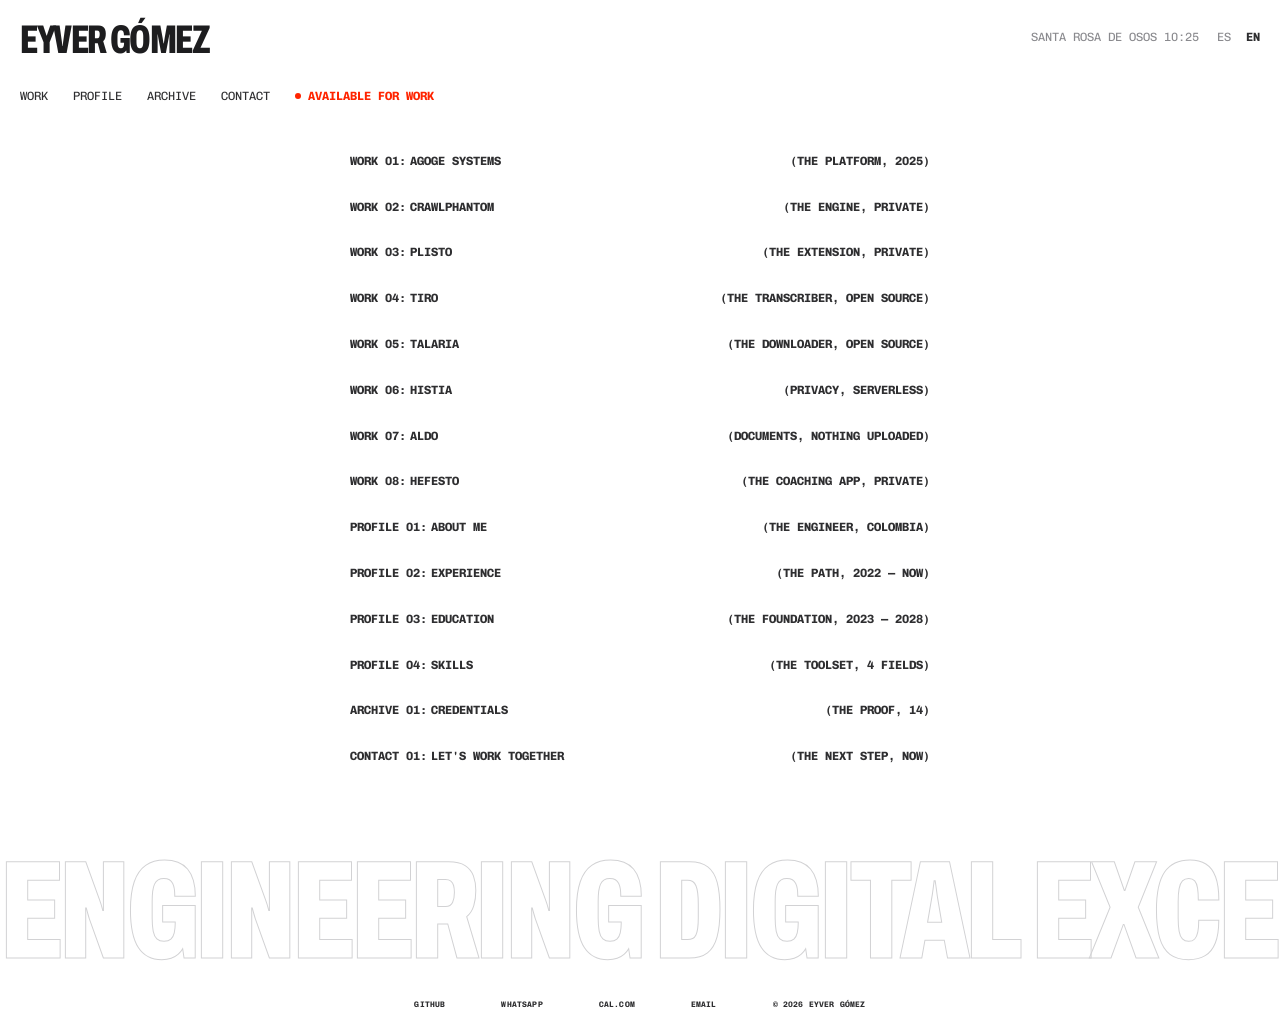
<file: index.html>
<!doctype html>
<html lang="es">
<head>
<meta charset="utf-8">
<meta name="viewport" content="width=device-width,initial-scale=1">
<title>EYVER GÓMEZ</title>
<meta name="description" content="Eyver Gómez — Design-driven software engineer. Frontend, automation and data. Santa Rosa de Osos, Colombia.">
<meta name="theme-color" content="#ffffff">
<meta property="og:title" content="EYVER GÓMEZ">
<meta property="og:description" content="Design-driven software engineer. Frontend, automation and data.">
<meta property="og:type" content="website">
<meta property="og:url" content="https://eyverqt.github.io/">
<link rel="icon" href="assets/favicon.ico" sizes="any">
<link rel="icon" type="image/png" href="assets/favicon.png">
<link rel="apple-touch-icon" href="assets/apple-touch-icon.png">
<link rel="preconnect" href="https://fonts.googleapis.com">
<link rel="preconnect" href="https://fonts.gstatic.com" crossorigin>
<link href="https://fonts.googleapis.com/css2?family=Archivo:wdth,wght@62..125,800&family=Chivo+Mono:wght@400;700&display=swap" rel="stylesheet">
<style>
  :root {
    --ink: #2e2e30;
    --logo: #1d1d1f;
    --accent: #ff2400;
    --muted: #8a8a8e;
    --panel: #f5f5f5;
    --line: #e6e6e6;
    --bg: #ffffff;
    --mono: "Chivo Mono", "ABC Monument Grotesk Mono", ui-monospace, monospace;
    --display: "Archivo", "Arial Narrow", sans-serif;
  }
  * { box-sizing: border-box; margin: 0; padding: 0; }
  html { -webkit-text-size-adjust: 100%; scroll-behavior: smooth; }
  body {
    background: var(--bg);
    color: var(--ink);
    font: 400 12px/1.5 var(--mono);
    min-height: 100vh;
    display: flex;
    flex-direction: column;
    -webkit-font-smoothing: antialiased;
  }
  ::selection { background: var(--accent); color: #fff; }
  a { color: inherit; text-decoration: none; }
  button { font: inherit; color: inherit; background: none; border: 0; cursor: pointer; }
  :focus-visible { outline: 1px solid var(--accent); outline-offset: 3px; }

  /* Idioma: cada texto existe en ES y EN */
  html[lang="es"] .en, html[lang="en"] .es { display: none !important; }

  /* ---------- Cabecera ---------- */
  .header { padding: 20px 20px 0; display: flex; justify-content: space-between; align-items: flex-start; gap: 16px; }
  .logo {
    display: block;
    font-family: var(--display);
    font-stretch: 62%;
    font-variation-settings: "wdth" 62;
    font-weight: 800;
    font-size: 40px;
    line-height: .82;
    letter-spacing: -.035em;
    color: var(--logo);
    text-transform: uppercase;
    padding-top: 4px;
  }
  .meta { display: flex; gap: 18px; align-items: center; text-transform: uppercase; padding-top: 6px; }
  .meta .clock { color: var(--muted); font-variant-numeric: tabular-nums; }
  .lang button { padding: 2px 0; }
  .lang button + button { margin-left: 8px; }
  .lang button[aria-pressed="true"] { font-weight: 700; }
  .lang button[aria-pressed="false"] { color: var(--muted); }

  .nav { display: flex; flex-wrap: wrap; gap: 6px 25px; padding: 30px 20px 0; text-transform: uppercase; }
  .nav a { transition: opacity .2s; }
  .nav a:hover { opacity: .55; }
  .nav a.is-active { font-weight: 700; }
  .nav a.hot { color: var(--accent); font-weight: 700; }
  .nav a.hot::before {
    content: ""; display: inline-block; width: 6px; height: 6px; border-radius: 50%;
    background: var(--accent); margin-right: 7px; vertical-align: 1px;
    animation: pulse 2s ease-in-out infinite;
  }
  @keyframes pulse { 50% { opacity: .25; } }

  /* ---------- Filas desplegables ---------- */
  main { flex: 1; }
  .collapses { max-width: 620px; margin: 0 auto; padding: 38px 20px 24px; }
  .item { scroll-margin-top: 24px; }
  .row {
    width: 100%;
    display: flex; align-items: baseline; justify-content: space-between; gap: 16px;
    padding: 12px 0 20px;
    font-weight: 700; text-transform: uppercase; text-align: left; line-height: 1.15;
  }
  .row .title { display: flex; gap: 4px; flex-wrap: wrap; }
  .row .tag { text-align: right; flex: 1; min-width: 0; }
  .row .title, .row .tag { transition: color .2s; }
  .row:hover .title, .row[aria-expanded="true"] .title { color: var(--accent); }

  .panel { display: grid; grid-template-rows: 0fr; transition: grid-template-rows .45s cubic-bezier(.65,0,.35,1); }
  .panel > .inner { overflow: hidden; min-height: 0; }
  .item.open .panel { grid-template-rows: 1fr; }
  .body { padding: 0 0 36px; }

  .text p { margin-bottom: 16px; text-align: justify; hyphens: auto; }
  .text p:last-child { margin-bottom: 0; }
  .text strong { font-weight: 700; }

  /* Carrusel (como las series) */
  .slider { position: relative; height: 300px; background: var(--panel); border-radius: 4px; overflow: hidden; margin-bottom: 14px; }
  .track { display: flex; height: 100%; overflow-x: auto; scroll-snap-type: x mandatory; scrollbar-width: none; scroll-behavior: smooth; }
  .track::-webkit-scrollbar { display: none; }
  .slide { flex: 0 0 100%; height: 100%; scroll-snap-align: start; position: relative; display: flex; align-items: center; justify-content: center; }
  .slide img { width: 100%; height: 100%; object-fit: cover; display: block; }
  .slide.contain { background: #ececec; }
  .slide.contain img { object-fit: contain; padding: 18px 18px 44px; cursor: zoom-in; }
  .nav-btns { position: absolute; left: 50%; bottom: 6px; transform: translateX(-50%); display: flex; align-items: center; gap: 4px; z-index: 2; }
  .nav-btns button { width: 30px; height: 30px; font-size: 18px; font-family: Arial, sans-serif; display: flex; align-items: center; justify-content: center; }
  .nav-btns button:hover { opacity: .6; }
  .count { font-weight: 700; font-variant-numeric: tabular-nums; min-width: 46px; text-align: center; }

  .ghost {
    height: 100%; width: 100%; display: flex; flex-direction: column; justify-content: center; align-items: center; gap: 10px;
    font-family: var(--display); font-variation-settings: "wdth" 62; font-weight: 800;
    font-size: clamp(44px, 12vw, 76px); line-height: .85; text-transform: uppercase; letter-spacing: -.03em;
    color: transparent; -webkit-text-stroke: 1px var(--ink); text-align: center;
  }
  .ghost small { font: 700 12px var(--mono); -webkit-text-stroke: 0; color: var(--ink); letter-spacing: 0; }

  /* Datos y listas */
  .stats { display: grid; grid-template-columns: repeat(3, 1fr); border-top: 1px solid var(--line); border-bottom: 1px solid var(--line); margin: 4px 0 18px; }
  .stats div { padding: 14px 0; text-transform: uppercase; }
  .stats div + div { padding-left: 12px; border-left: 1px solid var(--line); }
  .stats b { display: block; font-family: var(--display); font-variation-settings: "wdth" 62; font-weight: 800; font-size: 44px; line-height: .9; letter-spacing: -.02em; color: var(--logo); margin-bottom: 6px; }

  .list { list-style: none; border-top: 1px solid var(--line); }
  .list li { padding: 14px 0; border-bottom: 1px solid var(--line); display: grid; grid-template-columns: 130px 1fr; gap: 4px 16px; }
  .list .when { font-weight: 700; text-transform: uppercase; }
  .list h3 { font-size: 12px; font-weight: 700; text-transform: uppercase; }
  .list .where { color: var(--muted); text-transform: uppercase; margin-bottom: 6px; }
  .list p { text-align: justify; }

  .chips { display: flex; flex-wrap: wrap; gap: 6px; margin-top: 8px; }
  .chips span { border: 1px solid var(--ink); border-radius: 2px; padding: 1px 6px; text-transform: uppercase; font-size: 11px; }

  .links { display: flex; flex-wrap: wrap; gap: 8px 22px; margin-top: 18px; text-transform: uppercase; font-weight: 700; }
  .links a { border-bottom: 1px solid currentColor; padding-bottom: 1px; transition: color .2s; }
  .links a:hover { color: var(--accent); }
  .links a.red { color: var(--accent); }

  .cert-caption { display: flex; justify-content: space-between; gap: 16px; text-transform: uppercase; min-height: 18px; }
  .cert-caption b { font-weight: 700; }
  .cert-caption span { color: var(--muted); text-align: right; }

  /* Formulario */
  form { margin-top: 22px; display: grid; border-top: 1px solid var(--ink); }
  form label { display: block; border-bottom: 1px solid var(--line); }
  form label span { position: absolute; width: 1px; height: 1px; overflow: hidden; clip: rect(0 0 0 0); }
  form input, form textarea {
    width: 100%; border: 0; background: none; color: var(--ink); font: 700 12px var(--mono);
    text-transform: uppercase; padding: 14px 0; resize: vertical; outline: none;
  }
  form textarea { min-height: 110px; text-transform: none; font-weight: 400; }
  form input::placeholder, form textarea::placeholder { color: var(--muted); text-transform: uppercase; font-weight: 700; }
  form button {
    margin-top: 16px; justify-self: start; background: var(--ink); color: #fff; font-weight: 700;
    text-transform: uppercase; padding: 11px 18px; border-radius: 2px; transition: background .2s;
  }
  form button:hover { background: var(--accent); }

  /* Cinta inferior */
  .marquee { overflow: hidden; white-space: nowrap; padding: 40px 0 0; pointer-events: none; user-select: none; }
  .marquee div { display: inline-block; animation: slide 40s linear infinite; }
  .marquee span {
    font-family: var(--display); font-variation-settings: "wdth" 62; font-weight: 800; font-size: clamp(56px, 11vw, 140px);
    line-height: .9; text-transform: uppercase; letter-spacing: -.03em; color: transparent; -webkit-text-stroke: 1px #d2d2d4; padding-right: 40px;
  }
  @keyframes slide { to { transform: translateX(-50%); } }

  .footer { display: flex; justify-content: center; flex-wrap: wrap; gap: 10px 56px; padding: 26px 20px 24px; }
  .footer a { font-size: 8px; font-weight: 700; line-height: 8px; letter-spacing: .02em; text-transform: uppercase; transition: color .2s; }
  .footer a:hover { color: var(--accent); }

  /* Visor de certificados */
  dialog { border: 0; padding: 0; background: transparent; max-width: 92vw; max-height: 90vh; margin: auto; }
  dialog::backdrop { background: rgba(255,255,255,.94); }
  dialog img { max-width: 92vw; max-height: 82vh; display: block; box-shadow: 0 20px 60px rgba(0,0,0,.15); }
  dialog .close { display: block; margin: 0 0 10px auto; font-weight: 700; text-transform: uppercase; }

  /* Visor del CV dentro de la página */
  dialog.cv { width: min(860px, 94vw); height: 90vh; max-height: none; background: var(--bg); border: 1px solid var(--line); border-radius: 4px; }
  dialog.cv[open] { display: flex; flex-direction: column; }
  .cv-bar { display: flex; justify-content: space-between; align-items: center; gap: 16px; padding: 12px 14px; text-transform: uppercase; border-bottom: 1px solid var(--line); }
  .cv-bar > span { display: flex; gap: 20px; align-items: center; font-weight: 700; }
  .cv-bar a { color: var(--accent); }
  .cv-bar .close { margin: 0; }
  dialog.cv iframe { flex: 1; width: 100%; border: 0; background: var(--panel); }

  .slide video { width: 100%; height: 100%; object-fit: cover; display: block; }
  .form-status { margin-top: 12px; text-transform: uppercase; font-weight: 700; min-height: 18px; }
  .form-status.ok { color: var(--ink); }
  .form-status.err { color: var(--accent); }
  form button[disabled] { opacity: .5; cursor: progress; }

  @media (max-width: 768px) {
    .slider { height: 232px; }
    .logo { font-size: 34px; }
    .meta .clock { display: none; }
    .nav { gap: 6px 20px; }
    .list li { grid-template-columns: 1fr; }
    .stats b { font-size: 36px; }
    .text p, .list p { text-align: left; }
  }
  @media (max-width: 420px) {
    .row { flex-direction: column; gap: 6px; }
    .row .tag { text-align: left; color: var(--muted); }
  }
  @media (prefers-reduced-motion: reduce) {
    *, *::before { animation: none !important; transition: none !important; scroll-behavior: auto !important; }
  }
</style>
</head>
<body>

<header class="header">
  <a class="logo" href="/" aria-label="Eyver Gómez">Eyver Gómez</a>
  <div class="meta">
    <span class="clock" id="clock">SANTA ROSA DE OSOS —:—</span>
    <div class="lang" role="group" aria-label="Idioma / Language">
      <button type="button" data-lang="es" aria-pressed="true">ES</button>
      <button type="button" data-lang="en" aria-pressed="false">EN</button>
    </div>
  </div>
</header>

<nav class="nav" aria-label="Principal">
  <a href="/agoge" data-group="work"><span class="es">Trabajos</span><span class="en">Work</span></a>
  <a href="/about" data-group="profile"><span class="es">Perfil</span><span class="en">Profile</span></a>
  <a href="/certificates" data-group="archive"><span class="es">Archivo</span><span class="en">Archive</span></a>
  <a href="/contact" data-group="contact"><span class="es">Contacto</span><span class="en">Contact</span></a>
  <a class="hot" href="https://cal.com/eyverqt/15min" target="_blank" rel="noopener"><span class="es">Disponible para contratos</span><span class="en">Available for work</span></a>
</nav>

<main id="main">
  <section class="collapses">

    <!-- WORK 01 -->
    <article class="item" id="agoge" data-group="work">
      <button class="row" type="button" aria-expanded="false" aria-controls="p-agoge">
        <span class="title"><span><span class="es">Trabajo</span><span class="en">Work</span> 01:</span><span>Agoge Systems</span></span>
        <span class="tag"><span class="es">(La plataforma, 2025)</span><span class="en">(The platform, 2025)</span></span>
      </button>
      <div class="panel" id="p-agoge"><div class="inner"><div class="body">
        <div class="slider"><div class="track">
          <div class="slide"><video src="assets/agoge.mp4" poster="assets/agoge-poster.jpg" muted loop playsinline preload="none" aria-label="Demo de la plataforma AGOGE"></video></div>
        </div></div>
        <div class="text">
          <p class="es"><strong>Aplicación web.</strong> Plataforma fitness de alto rendimiento. Landing page inmersiva con animaciones de scroll complejas y diseño responsivo premium.</p>
          <p class="en"><strong>Web application.</strong> High-performance fitness platform. Immersive landing page with complex scroll animations and premium responsive design.</p>
          <div class="chips"><span>React</span><span>TypeScript</span><span>Tailwind</span><span>Node.js</span></div>
        </div>
        <div class="links">
          <a class="red" href="https://agoge.fit" target="_blank" rel="noopener"><span class="es">Ver proyecto ↗</span><span class="en">View project ↗</span></a>
          <a href="https://github.com/eyverqt" target="_blank" rel="noopener"><span class="es">Repositorio ↗</span><span class="en">Repository ↗</span></a>
        </div>
      </div></div></div>
    </article>

    <!-- WORK 02 -->
    <article class="item" id="crawlphantom" data-group="work">
      <button class="row" type="button" aria-expanded="false" aria-controls="p-crawl">
        <span class="title"><span><span class="es">Trabajo</span><span class="en">Work</span> 02:</span><span>Crawlphantom</span></span>
        <span class="tag"><span class="es">(El motor, privado)</span><span class="en">(The engine, private)</span></span>
      </button>
      <div class="panel" id="p-crawl"><div class="inner"><div class="body">
        <div class="slider"><div class="ghost">Crawl<br>Phantom<small><span class="es">Repositorio privado</span><span class="en">Private repository</span></small></div></div>
        <div class="text">
          <p class="es"><strong>Automatización · Datos.</strong> Motor de web scraping sigiloso. Automatización de navegadores headless, evasión anti-detección y extracción de datos estructurados a gran escala.</p>
          <p class="en"><strong>Automation · Data.</strong> Stealth web scraping engine. Headless browser automation, anti-detection bypassing and structured data extraction at scale.</p>
          <div class="chips"><span>Python</span><span>Scrapy</span><span>Playwright</span><span>TypeScript</span></div>
        </div>
        <div class="links">
          <a href="/contact"><span class="es">Pedir una demo</span><span class="en">Request a demo</span></a>
          <a href="https://github.com/eyverqt" target="_blank" rel="noopener"><span class="es">Más en GitHub ↗</span><span class="en">More on GitHub ↗</span></a>
        </div>
      </div></div></div>
    </article>

    <!-- WORK 03 -->
    <article class="item" id="plisto" data-group="work">
      <button class="row" type="button" aria-expanded="false" aria-controls="p-plisto">
        <span class="title"><span><span class="es">Trabajo</span><span class="en">Work</span> 03:</span><span>Plisto</span></span>
        <span class="tag"><span class="es">(La extensión, privada)</span><span class="en">(The extension, private)</span></span>
      </button>
      <div class="panel" id="p-plisto"><div class="inner"><div class="body">
        <div class="slider"><div class="track">
          <div class="slide"><img src="assets/plisto-spotify.jpg" alt="Plisto llevando una playlist de Spotify a YouTube Music: 50 de 50 canciones encontradas" loading="lazy" decoding="async"></div>
          <div class="slide"><img src="assets/plisto-migrar.jpg" alt="Plisto migrando playlists de YouTube a Deezer" loading="lazy" decoding="async"></div>
          <div class="slide"><img src="assets/plisto-menu.jpg" alt="Menú de Plisto sobre la página de playlists de un canal" loading="lazy" decoding="async"></div>
          <div class="slide"><img src="assets/plisto-gestionar.jpg" alt="Plisto: mover vídeos entre playlists" loading="lazy" decoding="async"></div>
        </div></div>
        <div class="text">
          <p class="es"><strong>Extensión de Chrome · Uso personal.</strong> Exporta, importa, gestiona y migra playlists de YouTube, incluso las privadas, sin abrirlas. Lleva cada canción a Spotify, Deezer o Apple Music eligiendo el resultado más popular que de verdad coincide, y trae tus playlists de Spotify a YouTube Music sin claves ni apps externas: 200 de 200 canciones en 16 segundos.</p>
          <p class="en"><strong>Chrome extension · Personal use.</strong> Exports, imports, manages and migrates YouTube playlists, even private ones, without opening them. Moves every song to Spotify, Deezer or Apple Music by picking the most popular result that actually matches, and brings your Spotify playlists to YouTube Music with no keys or third-party apps: 200 of 200 songs in 16 seconds.</p>
          <div class="chips"><span>JavaScript</span><span>Manifest V3</span><span>YouTube Music</span><span>Spotify</span></div>
        </div>
        <div class="links">
          <a href="/contact"><span class="es">Pedir una demo</span><span class="en">Request a demo</span></a>
          <a href="https://github.com/eyverqt" target="_blank" rel="noopener"><span class="es">Más en GitHub ↗</span><span class="en">More on GitHub ↗</span></a>
        </div>
      </div></div></div>
    </article>

    <!-- WORK 04 -->
    <article class="item" id="tiro" data-group="work">
      <button class="row" type="button" aria-expanded="false" aria-controls="p-tiro">
        <span class="title"><span><span class="es">Trabajo</span><span class="en">Work</span> 04:</span><span>Tiro</span></span>
        <span class="tag"><span class="es">(El transcriptor, código abierto)</span><span class="en">(The transcriber, open source)</span></span>
      </button>
      <div class="panel" id="p-tiro"><div class="inner"><div class="body">
        <div class="slider"><div class="track">
          <div class="slide"><img src="assets/tiro-transcribir.jpg" alt="Tiro transcribiendo un podcast en local, con el minuto de cada frase" loading="lazy" decoding="async"></div>
          <div class="slide"><img src="assets/tiro-preguntar.jpg" alt="Tiro respondiendo una pregunta con citas al minuto exacto" loading="lazy" decoding="async"></div>
          <div class="slide"><img src="assets/tiro-biblioteca.jpg" alt="Biblioteca de Tiro: búsqueda en todas las transcripciones" loading="lazy" decoding="async"></div>
          <div class="slide"><img src="assets/tiro-crear.jpg" alt="Tiro creando capítulos para YouTube con IA local" loading="lazy" decoding="async"></div>
        </div></div>
        <div class="text">
          <p class="es"><strong>App web y de escritorio · Código abierto.</strong> Por Tirón, el secretario de Cicerón que creó una de las primeras taquigrafías. Transcribe audios, vídeos, enlaces de YouTube y tu voz sin subir nada: Whisper corre en tu equipo o dentro del navegador. Pregunta a tus audios con citas al minuto exacto y conviértelos en capítulos, guías o guiones de reel con IA local.</p>
          <p class="en"><strong>Web and desktop app · Open source.</strong> Named after Tiro, Cicero's secretary, who created one of the first shorthand systems. Transcribes audio, video, YouTube links and your voice without uploading anything: Whisper runs on your machine or in the browser. Ask your recordings questions with minute-exact citations and turn them into chapters, guides or reel scripts with local AI.</p>
          <div class="chips"><span>Python</span><span>Whisper</span><span>WebGPU</span><span>Ollama</span><span>JavaScript</span></div>
        </div>
        <div class="links">
          <a class="red" href="tiro/app/" target="_blank" rel="noopener"><span class="es">Abrir la app ↗</span><span class="en">Open the app ↗</span></a>
          <a href="https://github.com/eyverqt/tiro" target="_blank" rel="noopener"><span class="es">Repositorio ↗</span><span class="en">Repository ↗</span></a>
        </div>
      </div></div></div>
    </article>

    <!-- WORK 05 -->
    <article class="item" id="talaria" data-group="work">
      <button class="row" type="button" aria-expanded="false" aria-controls="p-talaria">
        <span class="title"><span><span class="es">Trabajo</span><span class="en">Work</span> 05:</span><span>Talaria</span></span>
        <span class="tag"><span class="es">(El descargador, código abierto)</span><span class="en">(The downloader, open source)</span></span>
      </button>
      <div class="panel" id="p-talaria"><div class="inner"><div class="body">
        <div class="slider"><div class="track">
          <div class="slide"><img src="assets/talaria-descargar.jpg" alt="Talaria bajando varios vídeos a la vez, cada uno con su progreso" loading="lazy" decoding="async"></div>
          <div class="slide"><img src="assets/talaria-historial.jpg" alt="Historial de Talaria con lo descargado" loading="lazy" decoding="async"></div>
        </div></div>
        <div class="text">
          <p class="es"><strong>App de escritorio · Código abierto.</strong> Por las sandalias aladas de Hermes. Descarga vídeo y audio de más de mil sitios sin cuentas ni anuncios: solo necesita Node. Cola con límite para que una playlist grande no tumbe el equipo, se repara sola cuando un sitio cambia, no repite lo descargado e incluye extensión de Chrome propia.</p>
          <p class="en"><strong>Desktop app · Open source.</strong> Named after the winged sandals of Hermes. Downloads video and audio from over a thousand sites with no accounts or ads: it only needs Node. A capped queue keeps big playlists from overloading your machine, it repairs itself when a site changes, never repeats a download and ships its own Chrome extension.</p>
          <div class="chips"><span>Node.js</span><span>yt-dlp</span><span>FFmpeg</span><span>Chrome Extension</span></div>
        </div>
        <div class="links">
          <a class="red" href="https://github.com/eyverqt/talaria" target="_blank" rel="noopener"><span class="es">Instalar y repositorio ↗</span><span class="en">Install and repository ↗</span></a>
        </div>
      </div></div></div>
    </article>

    <!-- WORK 06 -->
    <article class="item" id="histia" data-group="work">
      <button class="row" type="button" aria-expanded="false" aria-controls="p-histia">
        <span class="title"><span><span class="es">Trabajo</span><span class="en">Work</span> 06:</span><span>Histia</span></span>
        <span class="tag"><span class="es">(La privacidad, sin servidor)</span><span class="en">(Privacy, serverless)</span></span>
      </button>
      <div class="panel" id="p-histia"><div class="inner"><div class="body">
        <div class="slider"><div class="track">
          <div class="slide"><img src="assets/histia-ocultar.jpg" alt="Histia con un mensaje cifrado escondido dentro de una imagen" loading="lazy" decoding="async"></div>
          <div class="slide"><img src="assets/histia-nota.jpg" alt="Nota cifrada convertida en un enlace" loading="lazy" decoding="async"></div>
          <div class="slide"><img src="assets/histia-boveda.jpg" alt="Informe de una bóveda de ejemplo con contraseñas filtradas" loading="lazy" decoding="async"></div>
        </div></div>
        <div class="text">
          <p class="es"><strong>App web · Código abierto.</strong> Por Histieo, que tatuó un mensaje en la cabeza rapada de un esclavo y esperó a que le creciera el pelo. Oculta archivos en imágenes y audio con AES-256, comparte notas cifradas dentro del propio enlace y limpia bóvedas de Bitwarden. Todo dentro del navegador, sin cuenta y también sin conexión.</p>
          <p class="en"><strong>Web app · Open source.</strong> Named after Histiaeus, who tattooed a message on a slave's shaved head and waited for the hair to grow back. Hides files in images and audio with AES-256, shares encrypted notes inside the link itself and cleans Bitwarden vaults. All in your browser, with no account, even offline.</p>
          <div class="chips"><span>JavaScript</span><span>WebCrypto</span><span>AES-256</span><span>PWA</span></div>
        </div>
        <div class="links">
          <a class="red" href="https://eyverqt.github.io/histia/" target="_blank" rel="noopener"><span class="es">Abrir la app ↗</span><span class="en">Open the app ↗</span></a>
          <a href="https://github.com/eyverqt/histia" target="_blank" rel="noopener"><span class="es">Repositorio ↗</span><span class="en">Repository ↗</span></a>
        </div>
      </div></div></div>
    </article>

    <!-- WORK 07 -->
    <article class="item" id="aldo" data-group="work">
      <button class="row" type="button" aria-expanded="false" aria-controls="p-aldo">
        <span class="title"><span><span class="es">Trabajo</span><span class="en">Work</span> 07:</span><span>Aldo</span></span>
        <span class="tag"><span class="es">(Los documentos, sin subir nada)</span><span class="en">(Documents, nothing uploaded)</span></span>
      </button>
      <div class="panel" id="p-aldo"><div class="inner"><div class="body">
        <div class="slider"><div class="track">
          <div class="slide"><img src="assets/aldo-pdf.jpg" alt="Aldo con sus herramientas de PDF" loading="lazy" decoding="async"></div>
          <div class="slide"><img src="assets/aldo-cv.jpg" alt="CV con datos de ejemplo y su vista previa" loading="lazy" decoding="async"></div>
          <div class="slide"><img src="assets/aldo-diapos.jpg" alt="Guion convertido en presentación" loading="lazy" decoding="async"></div>
        </div></div>
        <div class="text">
          <p class="es"><strong>App web · Código abierto.</strong> Por Aldo Manuzio, el impresor veneciano que popularizó la cursiva y los libros de bolsillo. Une, divide y edita PDF, crea un CV que leen los filtros ATS y pasa un guion a PPTX editable. Tus archivos no salen del navegador: sin cuenta, sin topes diarios y también sin conexión.</p>
          <p class="en"><strong>Web app · Open source.</strong> Named after Aldus Manutius, the Venetian printer who popularized italics and pocket books. Merges, splits and edits PDFs, builds a résumé that ATS filters can read and turns an outline into an editable PPTX. Your files never leave the browser: no account, no daily limits, even offline.</p>
          <div class="chips"><span>JavaScript</span><span>pdf-lib</span><span>PptxGenJS</span><span>PWA</span></div>
        </div>
        <div class="links">
          <a class="red" href="https://eyverqt.github.io/aldo/" target="_blank" rel="noopener"><span class="es">Abrir la app ↗</span><span class="en">Open the app ↗</span></a>
          <a href="https://github.com/eyverqt/aldo" target="_blank" rel="noopener"><span class="es">Repositorio ↗</span><span class="en">Repository ↗</span></a>
        </div>
      </div></div></div>
    </article>

    <article class="item" id="hefesto" data-group="work">
      <button class="row" type="button" aria-expanded="false" aria-controls="p-hefesto">
        <span class="title"><span><span class="es">Trabajo</span><span class="en">Work</span> 08:</span><span>Hefesto</span></span>
        <span class="tag"><span class="es">(El coaching, privado)</span><span class="en">(The coaching app, private)</span></span>
      </button>
      <div class="panel" id="p-hefesto"><div class="inner"><div class="body">
        <div class="slider"><div class="track">
          <div class="slide"><img src="assets/hefesto-hub.jpg" style="object-position:top" alt="Estadísticas de un atleta en Hefesto con fuerza estimada y tonelaje" loading="lazy" decoding="async"></div>
        </div></div>
        <div class="text">
          <p class="es"><strong>App web · Coaching de fuerza y nutrición.</strong> El entrenador programa a cada atleta, con correo o sin él, y sigue su semana en un cronograma por bloques; el asesorado registra series, RPE, comidas y peso, y envía videos recortados que llegan al chat con el contexto del ejercicio. <strong>Novedades 2.4:</strong> estilo Apple con Liquid Glass, tutoriales por sección, directorio público de entrenadores con mapa, gráficas de fuerza y tonelaje, y barra compartible para historias.</p>
          <p class="en"><strong>Web app · Strength and nutrition coaching.</strong> The coach programs each athlete, with or without an email, and follows their week on a block timeline; the client logs sets, RPE, meals and bodyweight, and sends trimmed videos that reach the chat with the exercise context. <strong>New in 2.4:</strong> Apple-style Liquid Glass design, per-section tutorials, a public coach directory with a map, strength and tonnage charts, and a shareable loaded bar for stories.</p>
          <div class="chips"><span>JavaScript</span><span>Vite</span><span>Firebase</span><span>Firestore</span><span>PWA</span></div>
        </div>
        <div class="links">
          <a class="red" href="https://hefestopro.web.app" target="_blank" rel="noopener"><span class="es">Abrir la app ↗</span><span class="en">Open the app ↗</span></a>
          <a href="/contact"><span class="es">Pedir una demo</span><span class="en">Request a demo</span></a>
        </div>
      </div></div></div>
    </article>

    <!-- PROFILE 01 -->
    <article class="item" id="about" data-group="profile">
      <button class="row" type="button" aria-expanded="false" aria-controls="p-about">
        <span class="title"><span><span class="es">Perfil</span><span class="en">Profile</span> 01:</span><span><span class="es">Sobre mí</span><span class="en">About me</span></span></span>
        <span class="tag"><span class="es">(El ingeniero, Colombia)</span><span class="en">(The engineer, Colombia)</span></span>
      </button>
      <div class="panel" id="p-about"><div class="inner"><div class="body">
        <div class="stats">
          <div><b>2+</b><span class="es">Años de experiencia</span><span class="en">Years of experience</span></div>
          <div><b>20+</b><span class="es">Proyectos completados</span><span class="en">Projects completed</span></div>
          <div><b>10+</b><span class="es">Clientes satisfechos</span><span class="en">Satisfied clients</span></div>
        </div>
        <div class="text">
          <p class="es"><strong>Ingeniero de software centrado en el diseño.</strong> Creo experiencias digitales que combinan estética perfecta con ingeniería robusta. Mi experiencia me ha permitido desarrollar fuertes habilidades analíticas, brindando soluciones veloces y efectivas.</p>
          <p class="en"><strong>Design-driven software engineer.</strong> I craft digital experiences that combine pixel-perfect aesthetics with robust engineering. My experience has allowed me to develop strong analytical skills, providing fast and effective solutions.</p>
          <p class="es">Soy un desarrollador frontend apasionado por combinar el diseño con la funcionalidad para crear interfaces intuitivas y bellas. Disfruto resolver problemas y busco superar las expectativas en cada proyecto, destacando la importancia de la experiencia y la identidad de marca en cada producto.</p>
          <p class="en">I am a frontend developer passionate about combining design with functionality to create intuitive and beautiful interfaces. I enjoy solving problems and seek to exceed expectations in every project, emphasizing the importance of experience and brand identity.</p>
        </div>
        <div class="links">
          <a class="es red" href="https://drive.google.com/file/d/1yqWWjbJFkSgBOEUfa4XBf3SYTyyLbjbE/preview" data-cv>Ver currículum</a>
          <a class="es" href="https://drive.google.com/uc?export=download&amp;id=1yqWWjbJFkSgBOEUfa4XBf3SYTyyLbjbE" download="Eyver-Gomez-CV-ES.pdf">Descargar CV ↓</a>
          <a class="en red" href="https://drive.google.com/file/d/1oTCl7Uw4Oi6e_rFFbzss9x4ow9QPmfLq/preview" data-cv>View resume</a>
          <a class="en" href="https://drive.google.com/uc?export=download&amp;id=1oTCl7Uw4Oi6e_rFFbzss9x4ow9QPmfLq" download="Eyver-Gomez-CV-EN.pdf">Download CV ↓</a>
        </div>
      </div></div></div>
    </article>

    <!-- PROFILE 02 -->
    <article class="item" id="experience" data-group="profile">
      <button class="row" type="button" aria-expanded="false" aria-controls="p-exp">
        <span class="title"><span><span class="es">Perfil</span><span class="en">Profile</span> 02:</span><span><span class="es">Trayectoria</span><span class="en">Experience</span></span></span>
        <span class="tag"><span class="es">(El camino, 2022 — hoy)</span><span class="en">(The path, 2022 — now)</span></span>
      </button>
      <div class="panel" id="p-exp"><div class="inner"><div class="body">
        <ul class="list">
          <li>
            <span class="when">2025 — <span class="es">Presente</span><span class="en">Present</span></span>
            <div>
              <h3><span class="es">Especialista en Front-End &amp; Automatización</span><span class="en">Front-End &amp; Automation Specialist</span></h3>
              <div class="where">Freelancer.com</div>
              <p class="es">Desarrollo web basado en datos con scripts de scraping personalizados. Automatización de flujos con LLMs y chatbots inteligentes. Consultoría técnica en estrategias de modernización digital.</p>
              <p class="en">Data-driven web development with custom scraping scripts. AI &amp; workflow automation embedding LLMs and smart chatbots. Technical consulting for digital modernization strategies.</p>
            </div>
          </li>
          <li>
            <span class="when">2023 — 2024</span>
            <div>
              <h3><span class="es">Especialista en Operaciones Industriales</span><span class="en">Industrial Operations Specialist</span></h3>
              <div class="where">Setas Colombianas S.A.</div>
              <p class="es">Optimización de operaciones de llenado de sustrato mediante monitoreo y ajuste fino de maquinaria industrial. Mejora de flujos de producción aplicando estándares rigurosos de control de calidad.</p>
              <p class="en">Streamlined substrate filling operations by monitoring and fine-tuning industrial machinery. Optimized production workflows enforcing rigorous quality control standards.</p>
            </div>
          </li>
          <li>
            <span class="when">2022 — 2023</span>
            <div>
              <h3><span class="es">Coach &amp; Desarrollador Web</span><span class="en">Coach &amp; Web Developer</span></h3>
              <div class="where">Agoge Systems</div>
              <p class="es">Diseño y desarrollo de plataforma fitness con interfaz inmersiva, animaciones de scroll complejas y diseño responsivo premium. Entrenamiento de clientes optimizando Core Web Vitals e infraestructura AWS.</p>
              <p class="en">Designed and developed the fitness platform with immersive UI, complex scroll animations and premium responsive design. Coached clients while optimizing Core Web Vitals and AWS infrastructure.</p>
            </div>
          </li>
        </ul>
      </div></div></div>
    </article>

    <!-- PROFILE 03 -->
    <article class="item" id="education" data-group="profile">
      <button class="row" type="button" aria-expanded="false" aria-controls="p-edu">
        <span class="title"><span><span class="es">Perfil</span><span class="en">Profile</span> 03:</span><span><span class="es">Formación</span><span class="en">Education</span></span></span>
        <span class="tag"><span class="es">(La base, 2023 — 2028)</span><span class="en">(The foundation, 2023 — 2028)</span></span>
      </button>
      <div class="panel" id="p-edu"><div class="inner"><div class="body">
        <ul class="list">
          <li>
            <span class="when">2023 — 2028</span>
            <div>
              <h3><span class="es">Administración de Empresas (BBA)</span><span class="en">Bachelor of Business Administration (BBA)</span></h3>
              <div class="where">Católica del Norte Fundación Universitaria</div>
              <p class="es">Enfoque en finanzas, estrategias de inversión y toma de decisiones basadas en datos.</p>
              <p class="en">Focus on finance, investment strategies and data-driven decision making.</p>
            </div>
          </li>
          <li>
            <span class="when">2025</span>
            <div>
              <h3><span class="es">Fundamentos de Ciberseguridad</span><span class="en">Cybersecurity Fundamentals</span></h3>
              <div class="where">Palo Alto Networks Cybersecurity Academy</div>
              <p class="es">Defensa de redes, protección de entornos digitales y principios de seguridad.</p>
              <p class="en">Network defense, digital environment protection and security principles.</p>
            </div>
          </li>
        </ul>
      </div></div></div>
    </article>

    <!-- PROFILE 04 -->
    <article class="item" id="skills" data-group="profile">
      <button class="row" type="button" aria-expanded="false" aria-controls="p-skills">
        <span class="title"><span><span class="es">Perfil</span><span class="en">Profile</span> 04:</span><span><span class="es">Habilidades</span><span class="en">Skills</span></span></span>
        <span class="tag"><span class="es">(Las herramientas, 4 áreas)</span><span class="en">(The toolset, 4 fields)</span></span>
      </button>
      <div class="panel" id="p-skills"><div class="inner"><div class="body">
        <ul class="list">
          <li><span class="when">Frontend</span><div><h3><span class="es">Arquitectura Frontend</span><span class="en">Frontend Architecture</span></h3><div class="chips"><span>React 19</span><span>Next.js 15</span><span>TypeScript</span><span>Tailwind CSS</span><span>GSAP</span><span>Framer Motion</span></div></div></li>
          <li><span class="when">Backend</span><div><h3><span class="es">Backend y Sistemas</span><span class="en">Backend &amp; Systems</span></h3><div class="chips"><span>Node.js</span><span>PHP 8</span><span>MySQL</span><span>PostgreSQL</span><span>REST APIs</span><span>Git/GitHub</span></div></div></li>
          <li><span class="when"><span class="es">Negocios</span><span class="en">Business</span></span><div><h3><span class="es">Estrategia de Negocios</span><span class="en">Business Strategy</span></h3><div class="chips"><span class="es">Análisis financiero</span><span class="en">Financial analysis</span><span class="es">Gestión de proyectos</span><span class="en">Project management</span><span>Power BI</span><span>SAP ERP</span><span class="es">Gestión de riesgos</span><span class="en">Risk management</span></div></div></li>
          <li><span class="when"><span class="es">Seguridad</span><span class="en">Security</span></span><div><h3><span class="es">Ciberseguridad</span><span class="en">Cybersecurity</span></h3><div class="chips"><span class="es">Defensa de redes</span><span class="en">Network defense</span><span class="es">Prevención de amenazas</span><span class="en">Threat prevention</span><span class="es">Seguridad de la información</span><span class="en">Information security</span><span>Palo Alto Tech</span></div></div></li>
        </ul>
      </div></div></div>
    </article>

    <!-- ARCHIVE 01 -->
    <article class="item" id="certificates" data-group="archive">
      <button class="row" type="button" aria-expanded="false" aria-controls="p-certs">
        <span class="title"><span><span class="es">Archivo</span><span class="en">Archive</span> 01:</span><span><span class="es">Credenciales</span><span class="en">Credentials</span></span></span>
        <span class="tag"><span class="es">(La prueba, 14)</span><span class="en">(The proof, 14)</span></span>
      </button>
      <div class="panel" id="p-certs"><div class="inner"><div class="body">
        <div class="slider" data-captions><div class="track" id="cert-track"></div></div>
        <div class="cert-caption" aria-live="polite"><b id="cert-title"></b><span id="cert-issuer"></span></div>
        <div class="text" style="margin-top:16px">
          <p class="es">Avales académicos y técnicos que respaldan mi experiencia en ingeniería, ciberseguridad y desarrollo. Toca un certificado para verlo completo.</p>
          <p class="en">Academic and technical credentials backing my experience in engineering, cybersecurity and development. Tap a certificate to view it in full.</p>
        </div>
      </div></div></div>
    </article>

    <!-- CONTACT 01 -->
    <article class="item" id="contact" data-group="contact">
      <button class="row" type="button" aria-expanded="false" aria-controls="p-contact">
        <span class="title"><span><span class="es">Contacto</span><span class="en">Contact</span> 01:</span><span><span class="es">Trabajemos juntos</span><span class="en">Let's work together</span></span></span>
        <span class="tag"><span class="es">(El siguiente paso, hoy)</span><span class="en">(The next step, now)</span></span>
      </button>
      <div class="panel" id="p-contact"><div class="inner"><div class="body">
        <div class="text">
          <p class="es">Basado en Santa Rosa de Osos, Colombia. Ingeniería de primer nivel para marcas con visión mundial.</p>
          <p class="en">Based in Santa Rosa de Osos, Colombia. World-class engineering for brands with global vision.</p>
        </div>
        <div class="links">
          <a href="mailto:eyverqt@gmail.com">eyverqt@gmail.com</a>
          <a class="red" href="https://wa.me/573127115299" target="_blank" rel="noopener">WhatsApp ↗</a>
          <a href="https://cal.com/eyverqt/15min" target="_blank" rel="noopener"><span class="es">Agendar llamada ↗</span><span class="en">Book a call ↗</span></a>
        </div>
        <form id="contact-form" action="https://formspree.io/f/myeeeyoe" method="POST">
          <label><span>Proyecto</span><input name="project" required data-ph-es="Nombre de tu proyecto" data-ph-en="Your project name"></label>
          <label><span>Email</span><input name="email" type="email" required data-ph-es="Tu correo electrónico" data-ph-en="Your email"></label>
          <label><span>Mensaje</span><textarea name="message" required data-ph-es="Cuéntame los detalles técnicos..." data-ph-en="Tell me the technical details..."></textarea></label>
          <button type="submit"><span class="es">Enviar mensaje</span><span class="en">Send message</span></button>
          <p class="form-status" id="form-status" role="status" aria-live="polite"></p>
        </form>
      </div></div></div>
    </article>

  </section>

  <div class="marquee" aria-hidden="true"><div>
    <span>Engineering digital excellence</span><span>Engineering digital excellence</span>
  </div></div>
</main>

<footer class="footer">
  <a href="https://github.com/eyverqt" target="_blank" rel="noopener">GitHub</a>
  <a href="https://wa.me/573127115299" target="_blank" rel="noopener">WhatsApp</a>
  <a href="https://cal.com/eyverqt/15min" target="_blank" rel="noopener">Cal.com</a>
  <a href="mailto:eyverqt@gmail.com">Email</a>
  <a href="/">© 2026 Eyver Gómez</a>
</footer>

<dialog id="viewer">
  <button class="close" type="button"><span class="es">Cerrar ✕</span><span class="en">Close ✕</span></button>
  <img alt="">
</dialog>

<dialog id="cv-viewer" class="cv">
  <div class="cv-bar">
    <b><span class="es">Currículum</span><span class="en">Resume</span></b>
    <span>
      <a id="cv-download" href="#" download><span class="es">Descargar ↓</span><span class="en">Download ↓</span></a>
      <button class="close" type="button"><span class="es">Cerrar ✕</span><span class="en">Close ✕</span></button>
    </span>
  </div>
  <iframe title="CV" src="about:blank" allow="autoplay"></iframe>
</dialog>

<script>
(() => {
  const html = document.documentElement;

  /* ---------- Idioma ---------- */
  const store = {
    get(k) { try { return localStorage.getItem(k); } catch { return null; } },
    set(k, v) { try { localStorage.setItem(k, v); } catch {} }
  };
  const setLang = (lang) => {
    html.lang = lang;
    document.querySelectorAll('.lang button').forEach(b => b.setAttribute('aria-pressed', String(b.dataset.lang === lang)));
    document.querySelectorAll('[data-ph-es]').forEach(el => el.placeholder = el.dataset[lang === 'es' ? 'phEs' : 'phEn']);
    store.set('lang', lang);
    renderCaption();
  };
  document.querySelectorAll('.lang button').forEach(b => b.addEventListener('click', () => setLang(b.dataset.lang)));

  /* ---------- Reloj de Colombia ---------- */
  const clock = document.getElementById('clock');
  const tick = () => {
    const t = new Intl.DateTimeFormat('es-CO', { hour: '2-digit', minute: '2-digit', hour12: false, timeZone: 'America/Bogota' }).format(new Date());
    clock.textContent = 'SANTA ROSA DE OSOS ' + t;
  };
  tick(); setInterval(tick, 20000);

  /* ---------- Filas desplegables (una abierta a la vez) ---------- */
  const items = [...document.querySelectorAll('.item')];
  const navLinks = [...document.querySelectorAll('.nav a[data-group]')];
  const toggle = (item, { scroll = false } = {}) => {
    const willOpen = !item.classList.contains('open');
    items.forEach(it => {
      const on = it === item && willOpen;
      it.classList.toggle('open', on);
      it.querySelector('.row').setAttribute('aria-expanded', String(on));
      it.querySelectorAll('video').forEach(v => { if (on) v.play().catch(() => {}); else v.pause(); });
    });
    navLinks.forEach(a => a.classList.toggle('is-active', willOpen && a.dataset.group === item.dataset.group));
    setRoute(willOpen ? item.id : '');
    if (willOpen && scroll) setTimeout(() => item.scrollIntoView({ behavior: 'smooth', block: 'start' }), 60);
  };
  items.forEach(it => it.querySelector('.row').addEventListener('click', () => toggle(it)));

  // URL limpia: eyverqt.github.io/plisto (sin #). Abierto como archivo local no se toca la URL.
  const setRoute = (id) => {
    if (location.protocol === 'file:') return;
    history.replaceState(null, '', '/' + id);
  };
  const routeId = () => location.protocol === 'file:' ? '' : decodeURIComponent(location.pathname.replace(/^\/+|\/+$/g, ''));

  const openById = (id) => {
    const it = document.getElementById(id);
    if (it && it.classList.contains('item') && !it.classList.contains('open')) toggle(it, { scroll: true });
  };
  document.querySelectorAll('a[href^="/"]').forEach(a => a.addEventListener('click', (e) => {
    const id = a.getAttribute('href').slice(1);
    e.preventDefault();
    if (id) return openById(id);
    // «/»: cierra lo abierto y vuelve arriba
    const open = items.find(it => it.classList.contains('open'));
    if (open) toggle(open);
    setRoute('');
    window.scrollTo({ top: 0, behavior: 'smooth' });
  }));

  /* ---------- Certificados ---------- */
  const certs = [
    ['cert1_aws_ai', 'AWS AI Practitioner', 'AWS AI Practitioner', 'AWS'],
    ['cert3_palo_alto_foundation', 'Fundamentos de Ciberseguridad', 'Cybersecurity Foundation', 'Palo Alto Networks'],
    ['cert13_cyber_palo_alto', 'Elementos de Ciberseguridad', 'Cybersecurity Elements', 'Palo Alto Networks'],
    ['cert2_python_santander', 'Python Básico', 'Basic Python', 'Santander'],
    ['cert5_ing_informatica', 'Ingeniería Informática', 'Computer Engineering', 'FUCN'],
    ['cert4_ingles_fucn', 'Inglés B1', 'English B1', 'FUCN'],
    ['cert14_seguridad_sena', 'Controles y Seguridad', 'Controls & Security', 'SENA'],
    ['cert6_adm_financiera', 'Administración Financiera', 'Financial Administration', 'FUCN'],
    ['cert9_tecnico_adm_fucn', 'Procesos Administrativos', 'Administrative Processes', 'FUCN'],
    ['cert10_rrhh_sena', 'Recursos Humanos', 'Human Resources', 'SENA'],
    ['cert7_laboral_setas', 'Certificado Laboral', 'Employment Certificate', 'Setas Colombianas'],
    ['cert8_bachiller_coltem', 'Bachiller Comercial', 'Commercial High School Diploma', 'COLTEM'],
    ['cert11_biomecanica_enfaf', 'Biomecánica', 'Biomechanics', 'ENFAF'],
    ['cert12_nutricion_icen', 'Nutrición Deportiva', 'Sports Nutrition', 'ICEN']
  ];
  const certTrack = document.getElementById('cert-track');
  certTrack.innerHTML = certs.map(([f, , en]) =>
    `<div class="slide contain"><img src="assets/certs/${f}.png" alt="${en}" loading="lazy" decoding="async"></div>`).join('');
  let certIndex = 0;
  function renderCaption() {
    const c = certs[certIndex];
    document.getElementById('cert-title').textContent = html.lang === 'es' ? c[1] : c[2];
    document.getElementById('cert-issuer').textContent = c[3];
  }

  /* ---------- Carruseles ---------- */
  document.querySelectorAll('.slider').forEach(slider => {
    const track = slider.querySelector('.track');
    if (!track || track.children.length < 2) return;
    const slides = track.children;
    const pad = n => String(n).padStart(2, '0');
    const nav = document.createElement('div');
    nav.className = 'nav-btns';
    nav.innerHTML = '<button type="button" aria-label="Anterior">‹</button><span class="count"></span><button type="button" aria-label="Siguiente">›</button>';
    slider.appendChild(nav);
    if (slides.length < 2) nav.style.display = 'none';
    const count = nav.querySelector('.count');
    const current = () => Math.round(track.scrollLeft / track.clientWidth);
    const go = i => track.scrollTo({ left: ((i + slides.length) % slides.length) * track.clientWidth });
    const update = () => {
      const i = current();
      count.textContent = `${pad(i + 1)}/${pad(slides.length)}`;
      if (slider.hasAttribute('data-captions')) { certIndex = i; renderCaption(); }
    };
    nav.children[0].addEventListener('click', () => go(current() - 1));
    nav.children[2].addEventListener('click', () => go(current() + 1));
    track.addEventListener('scroll', () => requestAnimationFrame(update), { passive: true });
    slider.tabIndex = 0;
    slider.addEventListener('keydown', e => {
      if (e.key === 'ArrowRight') go(current() + 1);
      if (e.key === 'ArrowLeft') go(current() - 1);
    });
    update();
  });

  /* ---------- Visor ---------- */
  const viewer = document.getElementById('viewer');
  certTrack.addEventListener('click', e => {
    const img = e.target.closest('img');
    if (!img || !viewer.showModal) return;
    viewer.querySelector('img').src = img.src;
    viewer.querySelector('img').alt = img.alt;
    viewer.showModal();
  });
  viewer.addEventListener('click', e => { if (e.target === viewer || e.target.closest('.close')) viewer.close(); });

  /* ---------- CV: vista previa dentro de la página ---------- */
  const cvViewer = document.getElementById('cv-viewer');
  const cvFrame = cvViewer.querySelector('iframe');
  document.querySelectorAll('a[data-cv]').forEach(a => a.addEventListener('click', e => {
    if (!cvViewer.showModal) return;
    e.preventDefault();
    const id = a.href.match(/\/d\/([^/]+)/)[1];
    cvFrame.src = a.href;
    const dl = document.getElementById('cv-download');
    dl.href = `https://drive.google.com/uc?export=download&id=${id}`;
    dl.setAttribute('download', `Eyver-Gomez-CV-${html.lang.toUpperCase()}.pdf`);
    cvViewer.showModal();
  }));
  cvViewer.addEventListener('click', e => { if (e.target === cvViewer || e.target.closest('.close')) cvViewer.close(); });
  cvViewer.addEventListener('close', () => { cvFrame.src = 'about:blank'; });

  /* ---------- Formulario: envío a Formspree sin salir de la página ---------- */
  const form = document.getElementById('contact-form');
  const status = document.getElementById('form-status');
  const msg = {
    es: { sending: 'Enviando...', ok: '¡Mensaje recibido! Me pondré en contacto contigo a la brevedad.', err: 'No se pudo enviar. Escríbeme a eyverqt@gmail.com' },
    en: { sending: 'Sending...', ok: 'Message received! I will get back to you shortly.', err: 'Could not send. Write to eyverqt@gmail.com' }
  };
  form.addEventListener('submit', async e => {
    e.preventDefault();
    const t = msg[html.lang] || msg.en;
    const data = new FormData(form);
    data.append('_subject', `${html.lang === 'es' ? 'Proyecto' : 'Project'}: ${data.get('project')}`);
    const button = form.querySelector('button');
    button.disabled = true;
    status.className = 'form-status';
    status.textContent = t.sending;
    try {
      const res = await fetch(form.action, { method: 'POST', body: data, headers: { Accept: 'application/json' } });
      if (!res.ok) throw new Error(res.status);
      form.reset();
      status.className = 'form-status ok';
      status.textContent = t.ok;
    } catch {
      status.className = 'form-status err';
      status.textContent = t.err;
    } finally {
      button.disabled = false;
    }
  });

  /* ---------- Inicio ---------- */
  const saved = store.get('lang');
  setLang(saved || ((navigator.language || 'es').toLowerCase().startsWith('es') ? 'es' : 'en'));
  // Enlaces antiguos con # (eyverqt.github.io/#plisto) pasan a la ruta limpia
  const start = location.hash ? location.hash.slice(1) : routeId();
  if (start) { openById(start); if (location.hash) setRoute(document.getElementById(start)?.classList.contains('item') ? start : ''); }
})();
</script>
</body>
</html>
</file>
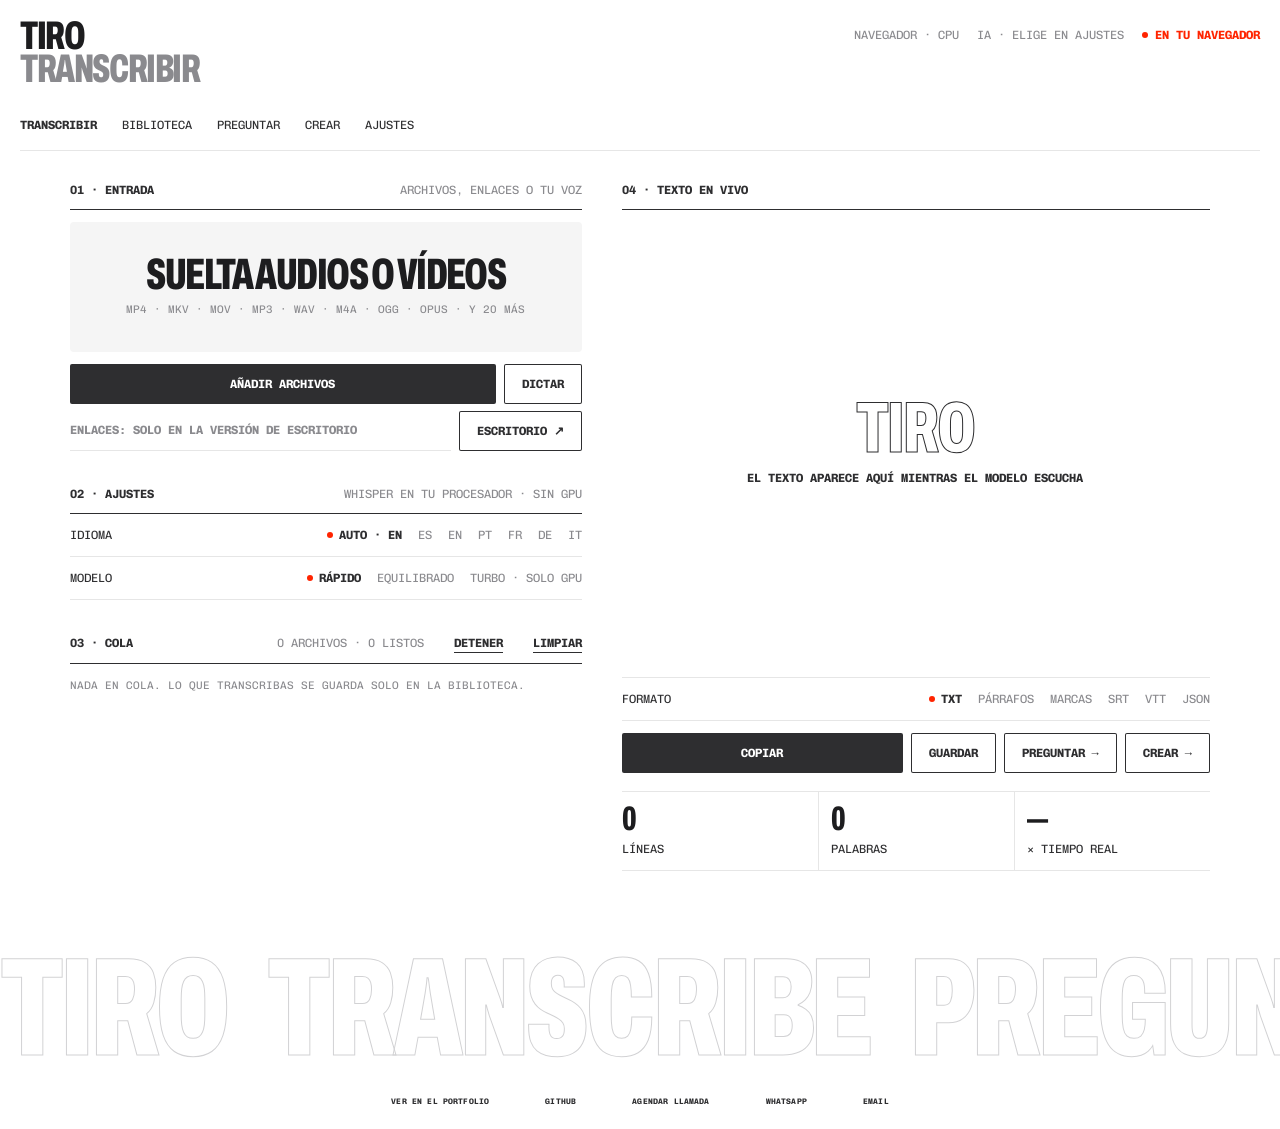
<file: tiro/app/index.html>
<!doctype html>
<html lang="es">
<head>
<meta charset="utf-8">
<meta name="viewport" content="width=device-width, initial-scale=1">
<base href="/tiro/app/">
<title>Tiro</title>
<meta name="description" content="Tiro — transcribe audio, vídeo, enlaces y tu voz sin salir de tu equipo; pregunta a tus audios con citas al minuto y conviértelos en guías, capítulos o reels.">
<meta name="theme-color" content="#ffffff">
<link rel="icon" href="icono.svg" type="image/svg+xml">
<link rel="stylesheet" href="eyverqt.css">
<link rel="stylesheet" href="app.css">
</head>
<body>

<header class="header page">
  <a class="logo" href="transcribir" data-ir="transcribir">Tiro<br><span id="logoSub">Transcribir</span></a>
  <div class="meta"><span class="muted" id="metaMotor">—</span><span class="muted" id="metaIA">—</span><span class="hot" id="live">100% local</span></div>
</header>

<nav class="nav page sub" id="tabs" aria-label="Secciones">
  <a href="transcribir" data-ir="transcribir">Transcribir</a>
  <a href="biblioteca" data-ir="biblioteca">Biblioteca <span class="muted" id="nLib"></span></a>
  <a href="preguntar" data-ir="preguntar">Preguntar</a>
  <a href="crear" data-ir="crear">Crear</a>
  <a href="ajustes" data-ir="ajustes">Ajustes</a>
</nav>

<div class="bar page-bar" id="barTop"><i></i></div>

<main class="wrap">

  <!-- ================================================== TRANSCRIBIR -->
  <section class="pagina" data-p="transcribir">
    <div class="cols">
      <div>
        <section class="step">
          <div class="label up"><b>01 · Entrada</b><span class="muted">Archivos, enlaces o tu voz</span></div>
          <div class="drop" id="drop" tabindex="0">
            <span class="display drop-t">Suelta audios o vídeos</span>
            <small>MP4 · MKV · MOV · MP3 · WAV · M4A · OGG · OPUS · Y 20 MÁS</small>
          </div>
          <div class="acts">
            <button class="btn" type="button" id="btnAdd" title="Diálogo de Windows: lee del disco sin copiar">Añadir archivos</button>
            <button class="btn ghost-btn" type="button" id="btnDictar" title="Alt+D">Dictar</button>
          </div>
          <div class="linkbox">
            <label class="field"><input id="urls" spellcheck="false" autocomplete="off" placeholder="Pega enlaces: YouTube, TikTok, Instagram, podcasts…"></label>
            <button class="btn ghost-btn" type="button" id="btnTraer">Traer</button>
          </div>
        </section>

        <section class="step">
          <div class="label up"><b>02 · Ajustes</b><span class="muted" id="capHint"></span></div>
          <div class="opt"><span>Idioma</span>
            <div class="seg" data-key="idioma"><button type="button" data-v="">Auto</button><button type="button" data-v="es">ES</button><button type="button" data-v="en">EN</button><button type="button" data-v="pt">PT</button><button type="button" data-v="fr">FR</button><button type="button" data-v="de">DE</button><button type="button" data-v="it">IT</button></div></div>
          <div class="opt"><span>Modelo</span><div class="seg" data-key="modelo" id="segModelo"></div></div>
          <div class="opt" id="optFiel"><span>Fidelidad</span>
            <div class="seg" data-key="fiel"><button type="button" data-v="true">Máxima</button><button type="button" data-v="false">Normal</button></div></div>
          <div class="opt" id="optWorkers"><span>Trozos en paralelo</span>
            <div class="seg" data-key="workers"><button type="button" data-v="0">Auto</button><button type="button" data-v="1">1</button><button type="button" data-v="2">2</button><button type="button" data-v="4">4</button></div></div>
          <label class="field"><input id="vocabulario" spellcheck="false" placeholder="Nombres propios y jerga: Eyver, AGOGE, RPE…"></label>
        </section>

        <section class="step">
          <div class="label up"><b>03 · Cola</b><span><span class="muted" id="colaHint">0 archivos</span><button type="button" class="lnk" id="btnDetener">Detener</button><button type="button" class="lnk" id="btnLimpiar">Limpiar</button></span></div>
          <ul class="jobs" id="cola"></ul>
          <p class="vacio muted up" id="colaVacia">Nada en cola. Lo que transcribas se guarda solo en la biblioteca.</p>
        </section>
      </div>

      <div class="pegado">
        <section class="step">
          <div class="label up"><b id="salidaTitulo">04 · Texto en vivo</b><span class="muted" id="salidaTag"></span></div>
          <div class="salida" id="salida"><div class="ghost vacio-g">Tiro<small>El texto aparece aquí mientras el modelo escucha</small></div></div>
          <div class="opt"><span>Formato</span>
            <div class="seg" data-key="formato"><button type="button" data-v="txt">TXT</button><button type="button" data-v="parrafos">Párrafos</button><button type="button" data-v="marcas">Marcas</button><button type="button" data-v="srt">SRT</button><button type="button" data-v="vtt">VTT</button><button type="button" data-v="json">JSON</button></div></div>
          <div class="acts">
            <button class="btn" type="button" id="btnCopiar" title="Ctrl+C">Copiar</button>
            <button class="btn ghost-btn" type="button" id="btnGuardar" title="Ctrl+S">Guardar</button>
            <button class="btn ghost-btn" type="button" id="btnIrPreguntar">Preguntar →</button>
            <button class="btn ghost-btn" type="button" id="btnIrCrear">Crear →</button>
          </div>
          <div class="stats mini" id="salidaStats">
            <div><b id="stLineas">0</b>Líneas</div>
            <div><b id="stPalabras">0</b>Palabras</div>
            <div><b id="stVeloz">—</b>× tiempo real</div>
          </div>
        </section>
      </div>
    </div>
  </section>

  <!-- ================================================== BIBLIOTECA -->
  <section class="pagina" data-p="biblioteca" hidden>
    <div class="stats" id="libStats">
      <div><b id="lsN">0</b>Transcripciones</div>
      <div><b id="lsH">0</b><span id="lsHt">Horas de audio</span></div>
      <div><b id="lsP">0</b>Palabras</div>
    </div>
    <div class="cols">
      <div>
        <section class="step">
          <div class="label up"><b>Buscar en todo</b><span class="muted" id="libHint">Ctrl+K</span></div>
          <label class="field"><input id="libQ" spellcheck="false" autocomplete="off" placeholder="Una palabra, una idea, un nombre…"></label>
          <ul class="list ents" id="libLista"></ul>
          <div class="ghost vacio-g" id="libVacia" hidden>Vacía<small>Transcribe algo y aparecerá aquí</small></div>
        </section>
      </div>
      <div class="pegado">
        <section class="step" id="libDet" hidden>
          <div class="label up"><b>Transcripción</b><span class="muted" id="detMeta"></span></div>
          <h2 class="display det-t" id="detTitulo" spellcheck="false"></h2>
          <div class="acts">
            <button class="btn" type="button" id="detCopiar">Copiar</button>
            <button class="btn ghost-btn" type="button" id="detExportar">Exportar</button>
            <button class="btn ghost-btn" type="button" id="detPreguntar">Preguntar →</button>
            <button class="btn ghost-btn" type="button" id="detCrear">Crear →</button>
          </div>
          <div class="links det-l"><button type="button" class="link" id="detRenombrar">Renombrar</button><a class="link" id="detEnlace" target="_blank" rel="noopener">Abrir enlace ↗</a><button type="button" class="link" id="detBorrar">Borrar</button></div>
          <div class="opt"><span>Formato</span>
            <div class="seg" data-key="formato"><button type="button" data-v="txt">TXT</button><button type="button" data-v="parrafos">Párrafos</button><button type="button" data-v="marcas">Marcas</button><button type="button" data-v="srt">SRT</button><button type="button" data-v="vtt">VTT</button><button type="button" data-v="json">JSON</button></div></div>
          <div class="salida det-s" id="detTexto"></div>
          <div id="detRecursos"></div>
        </section>
        <div class="ghost vacio-g alto" id="libNada">Elige<small>Una transcripción de la lista o un resultado de búsqueda</small></div>
      </div>
    </div>
  </section>

  <!-- ================================================== PREGUNTAR -->
  <section class="pagina" data-p="preguntar" hidden>
    <div class="cols">
      <div>
        <section class="step">
          <div class="label up"><b>Pregunta a tus audios</b><span class="muted" id="chatHint">Cada dato con su minuto exacto</span></div>
          <div class="chat" id="chat"><div class="ghost vacio-g">Pregunta<small>¿Qué dijo sobre el déficit calórico? · Resume la parte de la banca · ¿En qué minuto habla de precios?</small></div></div>
          <div class="ask">
            <textarea id="pregunta" rows="2" spellcheck="false" placeholder="Escribe tu pregunta (Ctrl+Enter)"></textarea>
            <button class="btn" type="button" id="btnPreguntar">Preguntar</button>
          </div>
          <div class="links chat-l"><button type="button" class="link" id="btnNuevaCharla">Nueva conversación</button></div>
        </section>
      </div>
      <div class="pegado">
        <section class="step">
          <div class="label up"><b>Dónde buscar</b><span class="muted" id="alcanceHint"></span></div>
          <div class="opt"><span>Alcance</span>
            <div class="seg" data-key="alcance"><button type="button" data-v="todo">Toda la biblioteca</button><button type="button" data-v="una">Solo una</button></div></div>
          <div id="pregPicker"></div>
        </section>
      </div>
    </div>
  </section>

  <!-- ================================================== CREAR -->
  <section class="pagina" data-p="crear" hidden>
    <div class="cols">
      <div>
        <section class="step">
          <div class="label up"><b>01 · Transcripción</b><span class="muted" id="crearDe"></span></div>
          <div id="crearPicker"></div>
        </section>
        <section class="step">
          <div class="label up"><b>02 · Qué crear</b><span class="muted">Con IA local por defecto</span></div>
          <ul class="list tipos" id="tipos"></ul>
          <label class="field"><input id="indicaciones" spellcheck="false" placeholder="Indicaciones opcionales: tono, público, idioma…"></label>
          <div class="acts"><button class="btn" type="button" id="btnCrear">Crear</button></div>
        </section>
      </div>
      <div class="pegado">
        <section class="step">
          <div class="label up"><b id="crearTitulo">Resultado</b><span class="muted" id="crearFase"></span></div>
          <div class="salida md-out" id="crearSalida"><div class="ghost vacio-g">Crea<small>Resumen, capítulos para YouTube, guía, checklist, guion de reel…</small></div></div>
          <div class="acts">
            <button class="btn" type="button" id="crearCopiar">Copiar</button>
            <button class="btn ghost-btn" type="button" id="crearGuardar">Guardar .md</button>
          </div>
          <div id="crearPrevios"></div>
        </section>
      </div>
    </div>
  </section>

  <!-- ================================================== AJUSTES -->
  <section class="pagina angosta" data-p="ajustes" hidden>
    <section class="step">
      <div class="label up"><b>01 · Inteligencia artificial</b><span class="muted" id="iaHint"></span></div>
      <div class="opt"><span>Proveedor</span><div class="seg" id="segProv"></div></div>
      <div id="cfgNav" hidden>
        <div class="opt"><span>En tu navegador</span><b id="navEstado">—</b></div>
        <div class="opt"><span>Modelo</span><div class="seg" id="segNav"></div></div>
        <p class="nota muted up">La IA se descarga una vez y corre en tu tarjeta gráfica con WebGPU. Nada sale de este navegador.</p>
      </div>
      <div id="cfgOllama" hidden>
        <div class="opt"><span>Ollama</span><span><b id="olEstado">—</b><button type="button" class="lnk" id="btnEncender">Encender</button></span></div>
        <div class="opt"><span>Modelo local</span><div class="seg" id="segOllama"></div></div>
        <p class="nota muted up" id="notaOllama"></p>
      </div>
      <div id="cfgClaude" hidden>
        <div class="opt"><span>Modelo</span><div class="seg" id="segClaude"></div></div>
        <div class="linkbox"><label class="field"><input id="claveClaude" type="password" autocomplete="off" placeholder="Clave de la API de Claude (sk-ant-…)"></label><button class="btn ghost-btn" type="button" id="btnClave">Guardar</button></div>
        <p class="nota muted up" id="notaClaude"></p>
      </div>
    </section>

    <section class="step">
      <div class="label up"><b>02 · Dónde se guarda</b></div>
      <div class="linkbox" id="cfgCarpeta"><label class="field"><input id="carpeta" spellcheck="false" placeholder="Carpeta para exportar"></label><button class="btn ghost-btn" type="button" id="btnCarpeta">Examinar</button><button class="btn ghost-btn" type="button" id="btnAbrirCarpeta">Abrir</button></div>
      <p class="nota muted up" id="notaDescargas" hidden>Lo que exportas o creas se descarga a tu carpeta de descargas.</p>
      <div class="opt"><span>Biblioteca</span><span class="ruta"><b id="rutaLib">—</b><button type="button" class="lnk" id="btnAbrirLib">Abrir</button></span></div>
    </section>

    <section class="step">
      <div class="label up"><b>03 · Por qué Tiro</b><span class="muted">Frente a lo que ya existe</span></div>
      <ul class="list vs" id="vs"></ul>
    </section>
  </section>

</main>

<div class="marquee" aria-hidden="true"><div><span>Tiro</span><span>Transcribe</span><span>Pregunta</span><span>Crea</span><span>Tiro</span><span>Transcribe</span><span>Pregunta</span><span>Crea</span></div></div>
<footer class="footer">
  <a href="https://eyverqt.netlify.app/tiro" target="_blank" rel="noopener">Ver en el portfolio</a>
  <a href="https://github.com/eyverqt" target="_blank" rel="noopener">GitHub</a>
  <a href="https://cal.com/eyverqt/15min" target="_blank" rel="noopener">Agendar llamada</a>
  <a href="https://wa.me/573127115299" target="_blank" rel="noopener">WhatsApp</a>
  <a href="mailto:eyverqt@gmail.com">Email</a>
</footer>

<input type="file" id="archivo" multiple hidden>
<div class="toast" id="toast" hidden></div>

<script src="comun.js"></script>
<script src="local.js"></script>
<script src="web.js"></script>
<script src="app.js"></script>
</body>
</html>
</file>
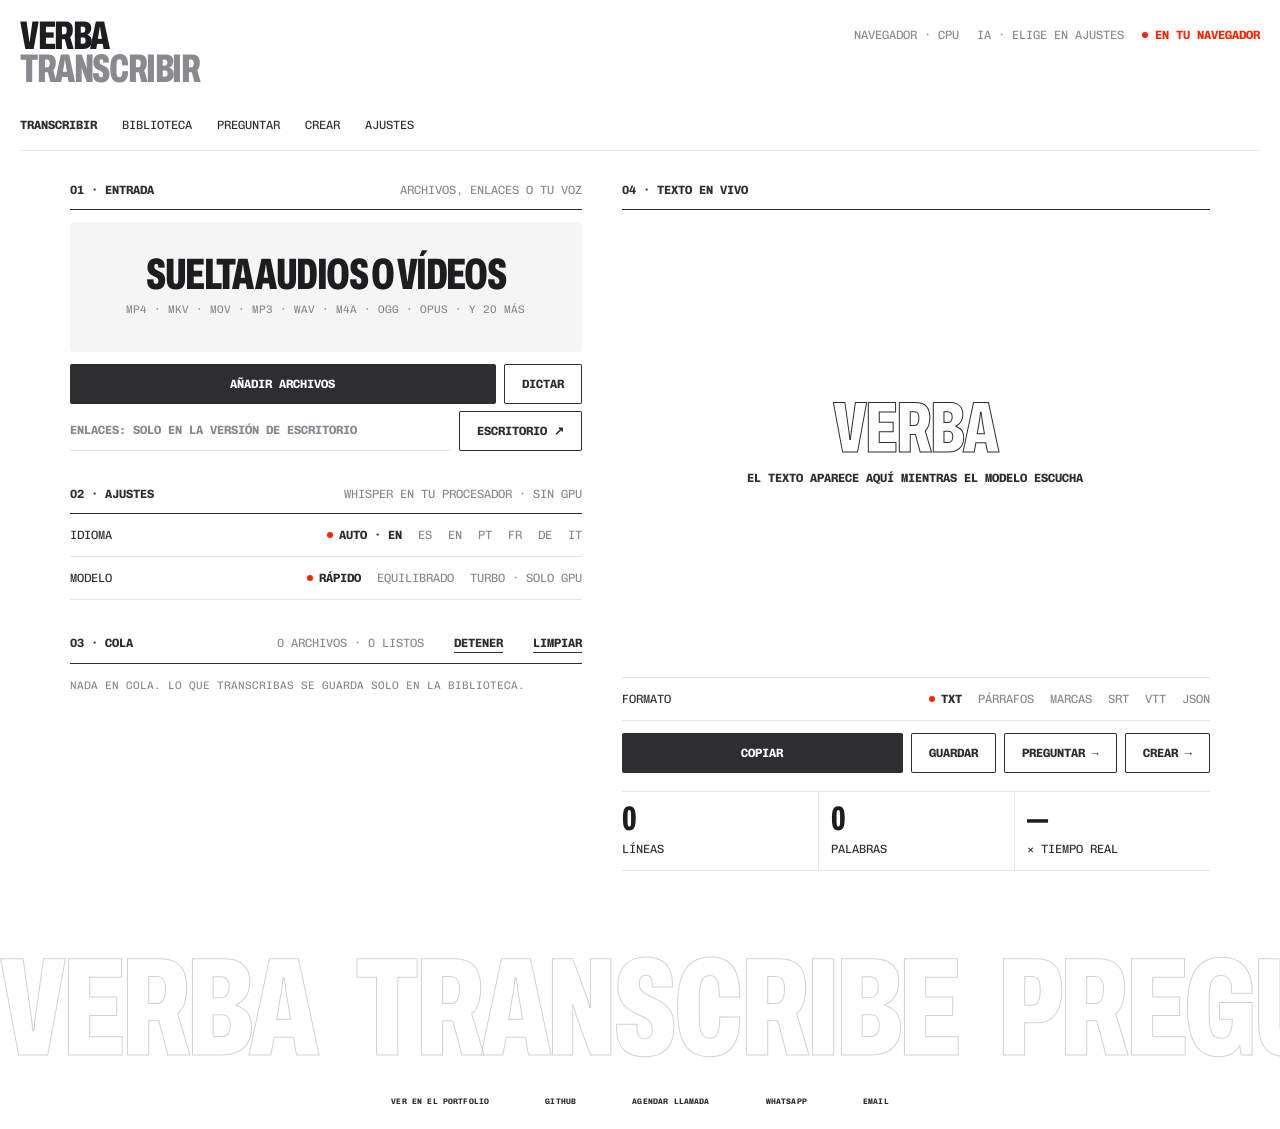
<file: verba/app/index.html>
<!doctype html>
<html lang="es">
<head>
<meta charset="utf-8">
<meta name="viewport" content="width=device-width, initial-scale=1">
<base href="/verba/app/">
<title>Verba</title>
<meta name="description" content="Verba — transcribe audio, vídeo, enlaces y tu voz sin salir de tu equipo; pregunta a tus audios con citas al minuto y conviértelos en guías, capítulos o reels.">
<meta name="theme-color" content="#ffffff">
<link rel="icon" href="icono.svg" type="image/svg+xml">
<link rel="stylesheet" href="eyverqt.css">
<link rel="stylesheet" href="app.css">
</head>
<body>

<header class="header page">
  <a class="logo" href="transcribir" data-ir="transcribir">Verba<br><span id="logoSub">Transcribir</span></a>
  <div class="meta"><span class="muted" id="metaMotor">—</span><span class="muted" id="metaIA">—</span><span class="hot" id="live">100% local</span></div>
</header>

<nav class="nav page sub" id="tabs" aria-label="Secciones">
  <a href="transcribir" data-ir="transcribir">Transcribir</a>
  <a href="biblioteca" data-ir="biblioteca">Biblioteca <span class="muted" id="nLib"></span></a>
  <a href="preguntar" data-ir="preguntar">Preguntar</a>
  <a href="crear" data-ir="crear">Crear</a>
  <a href="ajustes" data-ir="ajustes">Ajustes</a>
</nav>

<div class="bar page-bar" id="barTop"><i></i></div>

<main class="wrap">

  <!-- ================================================== TRANSCRIBIR -->
  <section class="pagina" data-p="transcribir">
    <div class="cols">
      <div>
        <section class="step">
          <div class="label up"><b>01 · Entrada</b><span class="muted">Archivos, enlaces o tu voz</span></div>
          <div class="drop" id="drop" tabindex="0">
            <span class="display drop-t">Suelta audios o vídeos</span>
            <small>MP4 · MKV · MOV · MP3 · WAV · M4A · OGG · OPUS · Y 20 MÁS</small>
          </div>
          <div class="acts">
            <button class="btn" type="button" id="btnAdd" title="Diálogo de Windows: lee del disco sin copiar">Añadir archivos</button>
            <button class="btn ghost-btn" type="button" id="btnDictar" title="Alt+D">Dictar</button>
          </div>
          <div class="linkbox">
            <label class="field"><input id="urls" spellcheck="false" autocomplete="off" placeholder="Pega enlaces: YouTube, TikTok, Instagram, podcasts…"></label>
            <button class="btn ghost-btn" type="button" id="btnTraer">Traer</button>
          </div>
        </section>

        <section class="step">
          <div class="label up"><b>02 · Ajustes</b><span class="muted" id="capHint"></span></div>
          <div class="opt"><span>Idioma</span>
            <div class="seg" data-key="idioma"><button type="button" data-v="">Auto</button><button type="button" data-v="es">ES</button><button type="button" data-v="en">EN</button><button type="button" data-v="pt">PT</button><button type="button" data-v="fr">FR</button><button type="button" data-v="de">DE</button><button type="button" data-v="it">IT</button></div></div>
          <div class="opt"><span>Modelo</span><div class="seg" data-key="modelo" id="segModelo"></div></div>
          <div class="opt" id="optFiel"><span>Fidelidad</span>
            <div class="seg" data-key="fiel"><button type="button" data-v="true">Máxima</button><button type="button" data-v="false">Normal</button></div></div>
          <div class="opt" id="optWorkers"><span>Trozos en paralelo</span>
            <div class="seg" data-key="workers"><button type="button" data-v="0">Auto</button><button type="button" data-v="1">1</button><button type="button" data-v="2">2</button><button type="button" data-v="4">4</button></div></div>
          <label class="field"><input id="vocabulario" spellcheck="false" placeholder="Nombres propios y jerga: Eyver, AGOGE, RPE…"></label>
        </section>

        <section class="step">
          <div class="label up"><b>03 · Cola</b><span><span class="muted" id="colaHint">0 archivos</span><button type="button" class="lnk" id="btnDetener">Detener</button><button type="button" class="lnk" id="btnLimpiar">Limpiar</button></span></div>
          <ul class="jobs" id="cola"></ul>
          <p class="vacio muted up" id="colaVacia">Nada en cola. Lo que transcribas se guarda solo en la biblioteca.</p>
        </section>
      </div>

      <div class="pegado">
        <section class="step">
          <div class="label up"><b id="salidaTitulo">04 · Texto en vivo</b><span class="muted" id="salidaTag"></span></div>
          <div class="salida" id="salida"><div class="ghost vacio-g">Verba<small>El texto aparece aquí mientras el modelo escucha</small></div></div>
          <div class="opt"><span>Formato</span>
            <div class="seg" data-key="formato"><button type="button" data-v="txt">TXT</button><button type="button" data-v="parrafos">Párrafos</button><button type="button" data-v="marcas">Marcas</button><button type="button" data-v="srt">SRT</button><button type="button" data-v="vtt">VTT</button><button type="button" data-v="json">JSON</button></div></div>
          <div class="acts">
            <button class="btn" type="button" id="btnCopiar" title="Ctrl+C">Copiar</button>
            <button class="btn ghost-btn" type="button" id="btnGuardar" title="Ctrl+S">Guardar</button>
            <button class="btn ghost-btn" type="button" id="btnIrPreguntar">Preguntar →</button>
            <button class="btn ghost-btn" type="button" id="btnIrCrear">Crear →</button>
          </div>
          <div class="stats mini" id="salidaStats">
            <div><b id="stLineas">0</b>Líneas</div>
            <div><b id="stPalabras">0</b>Palabras</div>
            <div><b id="stVeloz">—</b>× tiempo real</div>
          </div>
        </section>
      </div>
    </div>
  </section>

  <!-- ================================================== BIBLIOTECA -->
  <section class="pagina" data-p="biblioteca" hidden>
    <div class="stats" id="libStats">
      <div><b id="lsN">0</b>Transcripciones</div>
      <div><b id="lsH">0</b><span id="lsHt">Horas de audio</span></div>
      <div><b id="lsP">0</b>Palabras</div>
    </div>
    <div class="cols">
      <div>
        <section class="step">
          <div class="label up"><b>Buscar en todo</b><span class="muted" id="libHint">Ctrl+K</span></div>
          <label class="field"><input id="libQ" spellcheck="false" autocomplete="off" placeholder="Una palabra, una idea, un nombre…"></label>
          <ul class="list ents" id="libLista"></ul>
          <div class="ghost vacio-g" id="libVacia" hidden>Vacía<small>Transcribe algo y aparecerá aquí</small></div>
        </section>
      </div>
      <div class="pegado">
        <section class="step" id="libDet" hidden>
          <div class="label up"><b>Transcripción</b><span class="muted" id="detMeta"></span></div>
          <h2 class="display det-t" id="detTitulo" spellcheck="false"></h2>
          <div class="acts">
            <button class="btn" type="button" id="detCopiar">Copiar</button>
            <button class="btn ghost-btn" type="button" id="detExportar">Exportar</button>
            <button class="btn ghost-btn" type="button" id="detPreguntar">Preguntar →</button>
            <button class="btn ghost-btn" type="button" id="detCrear">Crear →</button>
          </div>
          <div class="links det-l"><button type="button" class="link" id="detRenombrar">Renombrar</button><a class="link" id="detEnlace" target="_blank" rel="noopener">Abrir enlace ↗</a><button type="button" class="link" id="detBorrar">Borrar</button></div>
          <div class="opt"><span>Formato</span>
            <div class="seg" data-key="formato"><button type="button" data-v="txt">TXT</button><button type="button" data-v="parrafos">Párrafos</button><button type="button" data-v="marcas">Marcas</button><button type="button" data-v="srt">SRT</button><button type="button" data-v="vtt">VTT</button><button type="button" data-v="json">JSON</button></div></div>
          <div class="salida det-s" id="detTexto"></div>
          <div id="detRecursos"></div>
        </section>
        <div class="ghost vacio-g alto" id="libNada">Elige<small>Una transcripción de la lista o un resultado de búsqueda</small></div>
      </div>
    </div>
  </section>

  <!-- ================================================== PREGUNTAR -->
  <section class="pagina" data-p="preguntar" hidden>
    <div class="cols">
      <div>
        <section class="step">
          <div class="label up"><b>Pregunta a tus audios</b><span class="muted" id="chatHint">Cada dato con su minuto exacto</span></div>
          <div class="chat" id="chat"><div class="ghost vacio-g">Pregunta<small>¿Qué dijo sobre el déficit calórico? · Resume la parte de la banca · ¿En qué minuto habla de precios?</small></div></div>
          <div class="ask">
            <textarea id="pregunta" rows="2" spellcheck="false" placeholder="Escribe tu pregunta (Ctrl+Enter)"></textarea>
            <button class="btn" type="button" id="btnPreguntar">Preguntar</button>
          </div>
          <div class="links chat-l"><button type="button" class="link" id="btnNuevaCharla">Nueva conversación</button></div>
        </section>
      </div>
      <div class="pegado">
        <section class="step">
          <div class="label up"><b>Dónde buscar</b><span class="muted" id="alcanceHint"></span></div>
          <div class="opt"><span>Alcance</span>
            <div class="seg" data-key="alcance"><button type="button" data-v="todo">Toda la biblioteca</button><button type="button" data-v="una">Solo una</button></div></div>
          <div id="pregPicker"></div>
        </section>
      </div>
    </div>
  </section>

  <!-- ================================================== CREAR -->
  <section class="pagina" data-p="crear" hidden>
    <div class="cols">
      <div>
        <section class="step">
          <div class="label up"><b>01 · Transcripción</b><span class="muted" id="crearDe"></span></div>
          <div id="crearPicker"></div>
        </section>
        <section class="step">
          <div class="label up"><b>02 · Qué crear</b><span class="muted">Con IA local por defecto</span></div>
          <ul class="list tipos" id="tipos"></ul>
          <label class="field"><input id="indicaciones" spellcheck="false" placeholder="Indicaciones opcionales: tono, público, idioma…"></label>
          <div class="acts"><button class="btn" type="button" id="btnCrear">Crear</button></div>
        </section>
      </div>
      <div class="pegado">
        <section class="step">
          <div class="label up"><b id="crearTitulo">Resultado</b><span class="muted" id="crearFase"></span></div>
          <div class="salida md-out" id="crearSalida"><div class="ghost vacio-g">Crea<small>Resumen, capítulos para YouTube, guía, checklist, guion de reel…</small></div></div>
          <div class="acts">
            <button class="btn" type="button" id="crearCopiar">Copiar</button>
            <button class="btn ghost-btn" type="button" id="crearGuardar">Guardar .md</button>
          </div>
          <div id="crearPrevios"></div>
        </section>
      </div>
    </div>
  </section>

  <!-- ================================================== AJUSTES -->
  <section class="pagina angosta" data-p="ajustes" hidden>
    <section class="step">
      <div class="label up"><b>01 · Inteligencia artificial</b><span class="muted" id="iaHint"></span></div>
      <div class="opt"><span>Proveedor</span><div class="seg" id="segProv"></div></div>
      <div id="cfgNav" hidden>
        <div class="opt"><span>En tu navegador</span><b id="navEstado">—</b></div>
        <div class="opt"><span>Modelo</span><div class="seg" id="segNav"></div></div>
        <p class="nota muted up">La IA se descarga una vez y corre en tu tarjeta gráfica con WebGPU. Nada sale de este navegador.</p>
      </div>
      <div id="cfgOllama" hidden>
        <div class="opt"><span>Ollama</span><span><b id="olEstado">—</b><button type="button" class="lnk" id="btnEncender">Encender</button></span></div>
        <div class="opt"><span>Modelo local</span><div class="seg" id="segOllama"></div></div>
        <p class="nota muted up" id="notaOllama"></p>
      </div>
      <div id="cfgClaude" hidden>
        <div class="opt"><span>Modelo</span><div class="seg" id="segClaude"></div></div>
        <div class="linkbox"><label class="field"><input id="claveClaude" type="password" autocomplete="off" placeholder="Clave de la API de Claude (sk-ant-…)"></label><button class="btn ghost-btn" type="button" id="btnClave">Guardar</button></div>
        <p class="nota muted up" id="notaClaude"></p>
      </div>
    </section>

    <section class="step">
      <div class="label up"><b>02 · Dónde se guarda</b></div>
      <div class="linkbox" id="cfgCarpeta"><label class="field"><input id="carpeta" spellcheck="false" placeholder="Carpeta para exportar"></label><button class="btn ghost-btn" type="button" id="btnCarpeta">Examinar</button><button class="btn ghost-btn" type="button" id="btnAbrirCarpeta">Abrir</button></div>
      <p class="nota muted up" id="notaDescargas" hidden>Lo que exportas o creas se descarga a tu carpeta de descargas.</p>
      <div class="opt"><span>Biblioteca</span><span class="ruta"><b id="rutaLib">—</b><button type="button" class="lnk" id="btnAbrirLib">Abrir</button></span></div>
    </section>

    <section class="step">
      <div class="label up"><b>03 · Por qué Verba</b><span class="muted">Frente a lo que ya existe</span></div>
      <ul class="list vs" id="vs"></ul>
    </section>
  </section>

</main>

<div class="marquee" aria-hidden="true"><div><span>Verba</span><span>Transcribe</span><span>Pregunta</span><span>Crea</span><span>Verba</span><span>Transcribe</span><span>Pregunta</span><span>Crea</span></div></div>
<footer class="footer">
  <a href="https://eyverqt.netlify.app/verba" target="_blank" rel="noopener">Ver en el portfolio</a>
  <a href="https://github.com/eyverqt" target="_blank" rel="noopener">GitHub</a>
  <a href="https://cal.com/eyverqt/15min" target="_blank" rel="noopener">Agendar llamada</a>
  <a href="https://wa.me/573127115299" target="_blank" rel="noopener">WhatsApp</a>
  <a href="mailto:eyverqt@gmail.com">Email</a>
</footer>

<input type="file" id="archivo" multiple hidden>
<div class="toast" id="toast" hidden></div>

<script src="comun.js"></script>
<script src="local.js"></script>
<script src="web.js"></script>
<script src="app.js"></script>
</body>
</html>
</file>
<file: tiro/app/eyverqt.css>
/* ==========================================================================
   ESTILO EYVERQT — sistema base (sacado de github/portfolio/index.html)
   Editorial suizo: blanco, tinta casi negra, un solo acento rojo, mono
   en mayúsculas a 12px y titulares Archivo ultracondensado.
   Copiar este archivo + fonts/ y construir encima; no cambiar los tokens.
   ========================================================================== */

@font-face {
  font-family: "Archivo";
  src: url("fonts/archivo-800.woff2") format("woff2");
  font-weight: 800; font-stretch: 62% 125%; font-display: swap;
}
@font-face {
  font-family: "Chivo Mono";
  src: url("fonts/chivo-mono.woff2") format("woff2");
  font-weight: 100 900; font-display: swap;
}

:root {
  --ink: #2e2e30;      /* texto */
  --logo: #1d1d1f;     /* titulares y números grandes */
  --accent: #ff2400;   /* único color: hover, activo, alertas, punto vivo */
  --muted: #8a8a8e;    /* etiquetas secundarias */
  --panel: #f5f5f5;    /* fondos de bloque */
  --line: #e6e6e6;     /* filetes de 1px */
  --bg: #ffffff;
  --mono: "Chivo Mono", ui-monospace, monospace;
  --display: "Archivo", "Arial Narrow", sans-serif;
  --ease: cubic-bezier(.65, 0, .35, 1);
}

* { box-sizing: border-box; margin: 0; padding: 0; }
body {
  background: var(--bg); color: var(--ink);
  font: 400 12px/1.5 var(--mono);
  -webkit-font-smoothing: antialiased;
}
::selection { background: var(--accent); color: #fff; }
a { color: inherit; text-decoration: none; }
button, input, select { font: inherit; color: inherit; }
button { background: none; border: 0; cursor: pointer; text-transform: inherit; letter-spacing: inherit; }
:focus-visible { outline: 1px solid var(--accent); outline-offset: 3px; }
.up { text-transform: uppercase; }
.muted { color: var(--muted); }
.red { color: var(--accent); }

/* Titular / logo: Archivo 800 al 62% de ancho, interlineado apretado */
.logo, .display {
  font-family: var(--display); font-weight: 800;
  font-stretch: 62%; font-variation-settings: "wdth" 62;
  line-height: .82; letter-spacing: -.035em; text-transform: uppercase; color: var(--logo);
}
.logo { font-size: 40px; }

/* Cabecera: logo a la izquierda, meta mono a la derecha */
.header { display: flex; justify-content: space-between; align-items: flex-start; gap: 16px; }
.meta { display: flex; gap: 18px; align-items: center; text-transform: uppercase; padding-top: 6px; }

/* Navegación: enlaces mono, activo en negrita, "hot" en rojo con punto vivo */
.nav { display: flex; flex-wrap: wrap; gap: 6px 25px; text-transform: uppercase; }
.nav a, .nav button { transition: opacity .2s; }
.nav a:hover, .nav button:hover { opacity: .55; }
.nav .is-active { font-weight: 700; }
.hot { color: var(--accent); font-weight: 700; }
.dot::before, .hot::before {
  content: ""; display: inline-block; width: 6px; height: 6px; border-radius: 50%;
  background: var(--accent); margin-right: 7px; vertical-align: 1px;
  animation: eq-pulse 2s ease-in-out infinite;
}
@keyframes eq-pulse { 50% { opacity: .25; } }

/* Fila desplegable: título en negrita a la izquierda, etiqueta a la derecha */
.row {
  width: 100%; display: flex; align-items: baseline; justify-content: space-between; gap: 16px;
  padding: 12px 0; font-weight: 700; text-transform: uppercase; text-align: left; line-height: 1.15;
}
.row .title, .row .tag { transition: color .2s; }
.row .tag { text-align: right; color: var(--muted); font-weight: 400; }
.row:hover .title, .row[aria-expanded="true"] .title, .row.is-on .title { color: var(--accent); }

/* Panel que se abre con grid-template-rows (sin medir alturas) */
.panel { display: grid; grid-template-rows: 0fr; transition: grid-template-rows .45s var(--ease); }
.panel > .inner { overflow: hidden; min-height: 0; }
.open > .panel, .panel.open { grid-template-rows: 1fr; }

/* Cifras: rejilla con filetes y números Archivo grandes */
.stats { display: grid; grid-template-columns: repeat(3, 1fr); border-top: 1px solid var(--line); border-bottom: 1px solid var(--line); }
.stats > div { padding: 12px 0; text-transform: uppercase; }
.stats > div + div { padding-left: 12px; border-left: 1px solid var(--line); }
.stats b {
  display: block; font-family: var(--display); font-variation-settings: "wdth" 62; font-weight: 800;
  font-size: 44px; line-height: .9; letter-spacing: -.02em; color: var(--logo); margin-bottom: 6px;
  font-variant-numeric: tabular-nums;
}

/* Lista con filetes */
.list { list-style: none; border-top: 1px solid var(--line); }
.list > li { border-bottom: 1px solid var(--line); }

/* Chips: borde de tinta, radio 2px */
.chips { display: flex; flex-wrap: wrap; gap: 6px; }
.chips span { border: 1px solid var(--ink); border-radius: 2px; padding: 1px 6px; text-transform: uppercase; font-size: 11px; }

/* Enlaces subrayados en mayúsculas */
.links { display: flex; flex-wrap: wrap; gap: 8px 22px; text-transform: uppercase; font-weight: 700; }
.links a, .link { border-bottom: 1px solid currentColor; padding-bottom: 1px; transition: color .2s; }
.links a:hover, .link:hover { color: var(--accent); }

/* Botón principal: tinta → rojo al pasar */
.btn {
  background: var(--ink); color: #fff; font-weight: 700; text-transform: uppercase;
  padding: 11px 18px; border-radius: 2px; transition: background .2s;
}
.btn:hover:not(:disabled) { background: var(--accent); }
.btn:disabled { background: var(--line); color: var(--muted); cursor: default; }
.btn.ghost-btn { background: none; color: var(--ink); box-shadow: inset 0 0 0 1px var(--ink); }
.btn.ghost-btn:hover:not(:disabled) { background: none; color: var(--accent); box-shadow: inset 0 0 0 1px var(--accent); }
.btn.ghost-btn:disabled { background: none; color: var(--muted); box-shadow: inset 0 0 0 1px var(--line); }

/* Formulario: campos sin caja, solo filete inferior, texto en negrita */
.form { display: grid; border-top: 1px solid var(--ink); }
.field { display: block; border-bottom: 1px solid var(--line); }
.field input, .field select {
  width: 100%; border: 0; background: none; color: var(--ink); font: 700 12px var(--mono);
  text-transform: uppercase; padding: 13px 0; outline: none;
}
.field input::placeholder { color: var(--muted); text-transform: uppercase; font-weight: 700; }
.field:focus-within { border-bottom-color: var(--accent); }

/* Texto fantasma: titular solo contorno, para vacíos y portadas */
.ghost {
  display: flex; flex-direction: column; justify-content: center; align-items: center; gap: 10px;
  font-family: var(--display); font-variation-settings: "wdth" 62; font-weight: 800;
  font-size: 64px; line-height: .85; text-transform: uppercase; letter-spacing: -.03em;
  color: transparent; -webkit-text-stroke: 1px var(--ink); text-align: center;
}
.ghost small { font: 700 12px var(--mono); -webkit-text-stroke: 0; color: var(--ink); letter-spacing: 0; }

/* Barra de progreso: filete de 1px que se llena en rojo */
.bar { height: 1px; background: var(--line); position: relative; overflow: hidden; }
.bar > i { position: absolute; inset: 0 auto 0 0; width: 0; background: var(--accent); transition: width .3s var(--ease); }

/* Pie: marca gigante en contorno gris */
.footer-mark {
  font-family: var(--display); font-variation-settings: "wdth" 62; font-weight: 800;
  line-height: .9; text-transform: uppercase; letter-spacing: -.03em;
  color: transparent; -webkit-text-stroke: 1px #d2d2d4;
}

/* Barras de scroll discretas */
::-webkit-scrollbar { width: 6px; }
::-webkit-scrollbar-thumb { background: var(--line); border-radius: 3px; }
::-webkit-scrollbar-thumb:hover { background: var(--muted); }
</file>
<file: tiro/app/app.css>
/* Tiro — layout encima de eyverqt.css (los tokens no se tocan) */
[hidden] { display: none !important; }
body { min-height: 100vh; display: flex; flex-direction: column; }
.page { padding-left: 20px; padding-right: 20px; }
.header.page { padding-top: 20px; }
.logo { display: block; }
.logo span { color: var(--muted); }
.meta { flex-wrap: wrap; justify-content: flex-end; }
.sub { padding-top: 30px; }
.nav a { padding-bottom: 2px; }
.page-bar { margin: 14px 20px 0; }
.wrap { flex: 1; width: 100%; max-width: 1180px; margin: 0 auto; padding: 30px 20px 20px; }
.angosta { max-width: 760px; }

.cols { display: grid; grid-template-columns: minmax(0, 1fr) minmax(0, 1.15fr); gap: 40px; align-items: start; }
.pegado { position: sticky; top: 16px; }
.step { margin-bottom: 34px; }
.label { display: flex; justify-content: space-between; align-items: baseline; gap: 12px; padding-bottom: 10px; border-bottom: 1px solid var(--ink); }
.label > span { display: flex; gap: 16px; align-items: baseline; }
.lnk { font-weight: 700; text-transform: uppercase; border-bottom: 1px solid currentColor; transition: color .2s; margin-left: 14px; }
.lnk:hover { color: var(--accent); }
.vacio { padding: 14px 0; font-size: 11px; }
.nota { font-size: 11px; padding: 10px 0; line-height: 1.6; }
.nota code, .ruta b { font: 700 11px var(--mono); }
.nota code { background: var(--panel); padding: 2px 6px; border-radius: 2px; text-transform: none; }

/* 01 Entrada */
.drop { margin-top: 12px; background: var(--panel); border-radius: 4px; padding: 34px 18px; text-align: center; cursor: pointer; display: flex; flex-direction: column; gap: 10px; align-items: center; transition: background .2s, color .2s; outline: none; }
.drop-t { font-size: 44px; transition: color .2s; }
.drop small { color: var(--muted); font-size: 11px; }
.drop:hover .drop-t, .drop.over .drop-t, .drop:focus-visible .drop-t { color: var(--accent); }
.drop.over { background: #fff0ed; }
.acts { display: flex; gap: 8px; flex-wrap: wrap; margin-top: 12px; }
.acts .btn:first-child { flex: 1; }
.linkbox { display: flex; gap: 8px; align-items: end; margin-top: 6px; }
.linkbox .field { flex: 1; min-width: 0; }
.linkbox .field input { text-transform: none; }
.linkbox .field input::placeholder { text-transform: uppercase; }
#vocabulario { text-transform: none; }
#btnDictar.rec { background: var(--accent); color: #fff; box-shadow: none; }
#btnDictar.rec::before { content: ""; display: inline-block; width: 6px; height: 6px; border-radius: 50%; background: #fff; margin-right: 8px; vertical-align: 1px; animation: eq-pulse 1s ease-in-out infinite; }

/* Selectores de opción (estilo ES/EN del portfolio) */
.opt { display: flex; justify-content: space-between; align-items: baseline; gap: 12px; padding: 12px 0; border-bottom: 1px solid var(--line); text-transform: uppercase; flex-wrap: wrap; }
.seg { display: flex; gap: 6px 16px; flex-wrap: wrap; justify-content: flex-end; }
.seg button { color: var(--muted); transition: color .2s; }
.seg button:hover { color: var(--ink); }
.seg button[aria-pressed="true"] { color: var(--ink); font-weight: 700; }
.seg button[aria-pressed="true"]::before { content: ""; display: inline-block; width: 6px; height: 6px; border-radius: 50%; background: var(--accent); margin-right: 6px; vertical-align: 1px; }
.seg small { font-size: 10px; color: var(--muted); font-weight: 400; margin-left: 3px; }

/* 03 Cola */
.jobs { list-style: none; }
.job { padding: 11px 0 9px; border-bottom: 1px solid var(--line); cursor: pointer; }
.job-h, .job-f { display: flex; justify-content: space-between; gap: 12px; align-items: baseline; }
.job-h b { overflow: hidden; text-overflow: ellipsis; white-space: nowrap; text-transform: uppercase; transition: color .2s; }
.job-h span { text-transform: uppercase; white-space: nowrap; color: var(--muted); }
.job .bar { margin: 8px 0 6px; }
.job-f span { font-size: 11px; color: var(--muted); text-transform: uppercase; overflow: hidden; text-overflow: ellipsis; white-space: nowrap; }
.job-f button { font-size: 11px; color: var(--muted); font-weight: 700; text-transform: uppercase; }
.job-f button:hover { color: var(--accent); }
.job:hover b, .job.sel b { color: var(--accent); }
.job[data-estado="trabajando"] .job-h span, .job[data-estado="descargando"] .job-h span { color: var(--accent); font-weight: 700; }
.job[data-estado="listo"] .job-h span { color: var(--ink); font-weight: 700; }
.job[data-estado="error"] .job-f span { color: var(--accent); }
.job[data-estado="descargando"] .bar > i, .job[data-estado="subiendo"] .bar > i { opacity: .55; }

/* 04 Texto */
.salida { height: 52vh; min-height: 300px; overflow: auto; padding: 14px 2px 14px 0; border-bottom: 1px solid var(--line); line-height: 1.75; font-size: 12px; }
.salida .vacio-g { height: 100%; }
.ln { padding: 1px 0; display: grid; grid-template-columns: 52px 1fr; gap: 8px; }
.ln .t { color: var(--muted); font-variant-numeric: tabular-nums; font-size: 11px; padding-top: 1px; }
.ln a.t:hover { color: var(--accent); }
.ln.foco { background: #fff0ed; box-shadow: -6px 0 0 #fff0ed, 6px 0 0 #fff0ed; }
.ln.foco .t { color: var(--accent); font-weight: 700; }
.vacio-g { font-size: 72px; padding: 30px 0; }
.vacio-g small { text-transform: uppercase; max-width: 380px; line-height: 1.6; font-weight: 700; }
.vacio-g.alto { min-height: 60vh; }
.stats.mini { margin-top: 18px; }
.stats.mini b { font-size: 34px; }

/* Biblioteca */
#libStats { margin-bottom: 30px; }
.ents .row { padding: 11px 0; }
.ents .row .title { overflow: hidden; text-overflow: ellipsis; white-space: nowrap; min-width: 0; }
.ents .row .tag { white-space: nowrap; font-size: 11px; }
.ents li.sel .title { color: var(--accent); }
.hit { width: 100%; text-align: left; padding: 11px 0; display: block; }
.hit b { text-transform: uppercase; display: flex; justify-content: space-between; gap: 12px; transition: color .2s; }
.hit b span { color: var(--muted); font-weight: 400; white-space: nowrap; }
.hit p { margin-top: 4px; color: var(--ink); font-size: 12px; line-height: 1.6; display: -webkit-box; -webkit-line-clamp: 3; -webkit-box-orient: vertical; overflow: hidden; }
.hit:hover b { color: var(--accent); }
mark { background: none; color: var(--accent); font-weight: 700; }
.det-t { font-size: 52px; margin: 18px 0 4px; outline: none; word-break: break-word; }
.det-t[contenteditable="true"] { color: var(--accent); }
.det-l { margin-top: 14px; }
.det-l .link { font-weight: 700; text-transform: uppercase; }
.det-l #detBorrar.armado { color: var(--accent); }
.det-s { height: 44vh; margin-top: 16px; border-top: 1px solid var(--line); }

/* Recursos creados */
.recursos { margin-top: 22px; }
.recursos h4 { font-weight: 700; text-transform: uppercase; padding-bottom: 8px; border-bottom: 1px solid var(--ink); display: flex; justify-content: space-between; }
.recursos h4 span { color: var(--muted); font-weight: 400; }
.rec .row .title { font-size: 12px; }
.rec .inner .md { padding: 4px 0 14px; }

/* Preguntar */
.chat { height: 54vh; min-height: 320px; overflow: auto; padding: 8px 4px 8px 0; border-bottom: 1px solid var(--line); }
.chat .vacio-g { height: 100%; }
.msg { padding: 14px 0; border-bottom: 1px solid var(--line); }
.msg:last-child { border-bottom: 0; }
.who { display: block; text-transform: uppercase; font-weight: 700; font-size: 11px; margin-bottom: 6px; }
.msg.ia .who { color: var(--muted); }
.msg.ia .who.vivo { color: var(--accent); }
.msg.yo p { font-weight: 700; font-size: 13px; line-height: 1.5; }
.msg.err .md { color: var(--accent); }
.fuentes { margin-top: 10px; display: flex; flex-direction: column; gap: 2px; }
.fuentes button { text-align: left; font-size: 11px; text-transform: uppercase; color: var(--muted); transition: color .2s; overflow: hidden; text-overflow: ellipsis; white-space: nowrap; }
.fuentes button b { color: var(--ink); margin-right: 6px; }
.fuentes button:hover, .fuentes button:hover b { color: var(--accent); }
.cita { color: var(--accent); font-weight: 700; cursor: pointer; font-size: 11px; vertical-align: 1px; margin: 0 1px; }
.cita:hover { text-decoration: underline; }
.ask { display: flex; gap: 8px; align-items: stretch; margin-top: 12px; }
.ask textarea { flex: 1; resize: none; border: 0; border-bottom: 1px solid var(--line); background: var(--panel); border-radius: 2px; font: 700 12px/1.5 var(--mono); color: var(--ink); padding: 10px 12px; outline: none; }
.ask textarea:focus { border-bottom-color: var(--accent); }
.ask textarea::placeholder { color: var(--muted); text-transform: uppercase; }
.chat-l { margin-top: 12px; }
.chat-l .link { font-weight: 700; text-transform: uppercase; }

/* Selector de transcripción reutilizable */
.picker .field input { text-transform: none; }
.picker .field input::placeholder { text-transform: uppercase; }
.picker ul { list-style: none; max-height: 46vh; overflow: auto; border-top: 0; }
.picker li { border-bottom: 1px solid var(--line); }
.picker li .row { padding: 10px 0; }
.picker li .row .title { overflow: hidden; text-overflow: ellipsis; white-space: nowrap; min-width: 0; }
.picker li .row .tag { white-space: nowrap; font-size: 11px; }
.picker li.sel .title { color: var(--accent); }
.picker li.sel .title::before { content: ""; display: inline-block; width: 6px; height: 6px; border-radius: 50%; background: var(--accent); margin-right: 7px; vertical-align: 1px; }
.picker .muted.up { padding: 12px 0; font-size: 11px; }

/* Crear */
.tipos .row { padding: 11px 0; }
.tipos li.sel .title { color: var(--accent); }
.tipos li.sel .title::before { content: ""; display: inline-block; width: 6px; height: 6px; border-radius: 50%; background: var(--accent); margin-right: 7px; vertical-align: 1px; }
.md-out { line-height: 1.7; }
.md { font-size: 12px; line-height: 1.7; }
.md h1, .md h2, .md h3 { font-family: var(--display); font-variation-settings: "wdth" 62; font-weight: 800; text-transform: uppercase; color: var(--logo); letter-spacing: -.02em; line-height: .95; margin: 18px 0 8px; }
.md h1 { font-size: 34px; } .md h2 { font-size: 26px; } .md h3 { font-size: 20px; }
.md > :first-child { margin-top: 0; }
.md p { margin: 0 0 10px; }
.md ul, .md ol { margin: 0 0 10px; padding-left: 18px; }
.md li { margin: 2px 0; }
.md li.check { list-style: none; margin-left: -18px; }
.md li.check::before { content: ""; display: inline-block; width: 10px; height: 10px; border: 1px solid var(--ink); border-radius: 2px; margin-right: 8px; vertical-align: -1px; }
.md li.check.hecho::before { background: var(--accent); border-color: var(--accent); }
.md code { font: 700 11px var(--mono); background: var(--panel); padding: 1px 5px; border-radius: 2px; }
.md strong { font-weight: 700; }
.md hr { border: 0; border-top: 1px solid var(--line); margin: 14px 0; }
.cursor::after { content: "▍"; color: var(--accent); animation: eq-pulse 1s steps(2) infinite; }

/* Ajustes */
.ruta { display: flex; gap: 6px; align-items: baseline; min-width: 0; text-transform: none; }
.ruta b { overflow: hidden; text-overflow: ellipsis; white-space: nowrap; max-width: 460px; }
.vs li { padding: 12px 0; display: grid; grid-template-columns: 170px 1fr; gap: 14px; text-transform: uppercase; }
.vs li b { font-weight: 700; }
.vs li span { color: var(--muted); line-height: 1.6; font-size: 11px; }
.vs li span em { color: var(--ink); font-style: normal; font-weight: 700; }
.vs li.yo b { color: var(--accent); }

/* Cinta y pie, como en el portfolio */
.marquee { overflow: hidden; white-space: nowrap; padding: 20px 0 0; pointer-events: none; user-select: none; }
.marquee div { display: inline-block; animation: cinta 40s linear infinite; }
.marquee span {
  font-family: var(--display); font-variation-settings: "wdth" 62; font-weight: 800; font-size: clamp(56px, 11vw, 140px);
  line-height: .9; text-transform: uppercase; letter-spacing: -.03em; color: transparent; -webkit-text-stroke: 1px #d2d2d4; padding-right: 40px;
}
@keyframes cinta { to { transform: translateX(-50%); } }
.footer { display: flex; justify-content: center; flex-wrap: wrap; gap: 10px 56px; padding: 26px 20px 24px; }
.footer a { font-size: 8px; font-weight: 700; line-height: 8px; letter-spacing: .02em; text-transform: uppercase; transition: color .2s; }
.footer a:hover { color: var(--accent); }
@media (prefers-reduced-motion: reduce) { .marquee div, .hot::before, .dot::before { animation: none; } }

/* Aviso flotante */
.toast { position: fixed; left: 20px; bottom: 20px; max-width: 520px; background: var(--ink); color: #fff; padding: 11px 16px; border-radius: 2px; text-transform: uppercase; font-weight: 700; z-index: 20; }
.toast.err { background: var(--accent); }

@media (max-width: 920px) {
  .cols { grid-template-columns: 1fr; gap: 10px; }
  .pegado { position: static; }
  .salida, .chat { height: 46vh; }
  .vs li { grid-template-columns: 1fr; gap: 4px; }
  .det-t { font-size: 40px; }
}
</file>
<file: verba/app/eyverqt.css>
/* ==========================================================================
   ESTILO EYVERQT — sistema base (sacado de github/portfolio/index.html)
   Editorial suizo: blanco, tinta casi negra, un solo acento rojo, mono
   en mayúsculas a 12px y titulares Archivo ultracondensado.
   Copiar este archivo + fonts/ y construir encima; no cambiar los tokens.
   ========================================================================== */

@font-face {
  font-family: "Archivo";
  src: url("fonts/archivo-800.woff2") format("woff2");
  font-weight: 800; font-stretch: 62% 125%; font-display: swap;
}
@font-face {
  font-family: "Chivo Mono";
  src: url("fonts/chivo-mono.woff2") format("woff2");
  font-weight: 100 900; font-display: swap;
}

:root {
  --ink: #2e2e30;      /* texto */
  --logo: #1d1d1f;     /* titulares y números grandes */
  --accent: #ff2400;   /* único color: hover, activo, alertas, punto vivo */
  --muted: #8a8a8e;    /* etiquetas secundarias */
  --panel: #f5f5f5;    /* fondos de bloque */
  --line: #e6e6e6;     /* filetes de 1px */
  --bg: #ffffff;
  --mono: "Chivo Mono", ui-monospace, monospace;
  --display: "Archivo", "Arial Narrow", sans-serif;
  --ease: cubic-bezier(.65, 0, .35, 1);
}

* { box-sizing: border-box; margin: 0; padding: 0; }
body {
  background: var(--bg); color: var(--ink);
  font: 400 12px/1.5 var(--mono);
  -webkit-font-smoothing: antialiased;
}
::selection { background: var(--accent); color: #fff; }
a { color: inherit; text-decoration: none; }
button, input, select { font: inherit; color: inherit; }
button { background: none; border: 0; cursor: pointer; text-transform: inherit; letter-spacing: inherit; }
:focus-visible { outline: 1px solid var(--accent); outline-offset: 3px; }
.up { text-transform: uppercase; }
.muted { color: var(--muted); }
.red { color: var(--accent); }

/* Titular / logo: Archivo 800 al 62% de ancho, interlineado apretado */
.logo, .display {
  font-family: var(--display); font-weight: 800;
  font-stretch: 62%; font-variation-settings: "wdth" 62;
  line-height: .82; letter-spacing: -.035em; text-transform: uppercase; color: var(--logo);
}
.logo { font-size: 40px; }

/* Cabecera: logo a la izquierda, meta mono a la derecha */
.header { display: flex; justify-content: space-between; align-items: flex-start; gap: 16px; }
.meta { display: flex; gap: 18px; align-items: center; text-transform: uppercase; padding-top: 6px; }

/* Navegación: enlaces mono, activo en negrita, "hot" en rojo con punto vivo */
.nav { display: flex; flex-wrap: wrap; gap: 6px 25px; text-transform: uppercase; }
.nav a, .nav button { transition: opacity .2s; }
.nav a:hover, .nav button:hover { opacity: .55; }
.nav .is-active { font-weight: 700; }
.hot { color: var(--accent); font-weight: 700; }
.dot::before, .hot::before {
  content: ""; display: inline-block; width: 6px; height: 6px; border-radius: 50%;
  background: var(--accent); margin-right: 7px; vertical-align: 1px;
  animation: eq-pulse 2s ease-in-out infinite;
}
@keyframes eq-pulse { 50% { opacity: .25; } }

/* Fila desplegable: título en negrita a la izquierda, etiqueta a la derecha */
.row {
  width: 100%; display: flex; align-items: baseline; justify-content: space-between; gap: 16px;
  padding: 12px 0; font-weight: 700; text-transform: uppercase; text-align: left; line-height: 1.15;
}
.row .title, .row .tag { transition: color .2s; }
.row .tag { text-align: right; color: var(--muted); font-weight: 400; }
.row:hover .title, .row[aria-expanded="true"] .title, .row.is-on .title { color: var(--accent); }

/* Panel que se abre con grid-template-rows (sin medir alturas) */
.panel { display: grid; grid-template-rows: 0fr; transition: grid-template-rows .45s var(--ease); }
.panel > .inner { overflow: hidden; min-height: 0; }
.open > .panel, .panel.open { grid-template-rows: 1fr; }

/* Cifras: rejilla con filetes y números Archivo grandes */
.stats { display: grid; grid-template-columns: repeat(3, 1fr); border-top: 1px solid var(--line); border-bottom: 1px solid var(--line); }
.stats > div { padding: 12px 0; text-transform: uppercase; }
.stats > div + div { padding-left: 12px; border-left: 1px solid var(--line); }
.stats b {
  display: block; font-family: var(--display); font-variation-settings: "wdth" 62; font-weight: 800;
  font-size: 44px; line-height: .9; letter-spacing: -.02em; color: var(--logo); margin-bottom: 6px;
  font-variant-numeric: tabular-nums;
}

/* Lista con filetes */
.list { list-style: none; border-top: 1px solid var(--line); }
.list > li { border-bottom: 1px solid var(--line); }

/* Chips: borde de tinta, radio 2px */
.chips { display: flex; flex-wrap: wrap; gap: 6px; }
.chips span { border: 1px solid var(--ink); border-radius: 2px; padding: 1px 6px; text-transform: uppercase; font-size: 11px; }

/* Enlaces subrayados en mayúsculas */
.links { display: flex; flex-wrap: wrap; gap: 8px 22px; text-transform: uppercase; font-weight: 700; }
.links a, .link { border-bottom: 1px solid currentColor; padding-bottom: 1px; transition: color .2s; }
.links a:hover, .link:hover { color: var(--accent); }

/* Botón principal: tinta → rojo al pasar */
.btn {
  background: var(--ink); color: #fff; font-weight: 700; text-transform: uppercase;
  padding: 11px 18px; border-radius: 2px; transition: background .2s;
}
.btn:hover:not(:disabled) { background: var(--accent); }
.btn:disabled { background: var(--line); color: var(--muted); cursor: default; }
.btn.ghost-btn { background: none; color: var(--ink); box-shadow: inset 0 0 0 1px var(--ink); }
.btn.ghost-btn:hover:not(:disabled) { background: none; color: var(--accent); box-shadow: inset 0 0 0 1px var(--accent); }
.btn.ghost-btn:disabled { background: none; color: var(--muted); box-shadow: inset 0 0 0 1px var(--line); }

/* Formulario: campos sin caja, solo filete inferior, texto en negrita */
.form { display: grid; border-top: 1px solid var(--ink); }
.field { display: block; border-bottom: 1px solid var(--line); }
.field input, .field select {
  width: 100%; border: 0; background: none; color: var(--ink); font: 700 12px var(--mono);
  text-transform: uppercase; padding: 13px 0; outline: none;
}
.field input::placeholder { color: var(--muted); text-transform: uppercase; font-weight: 700; }
.field:focus-within { border-bottom-color: var(--accent); }

/* Texto fantasma: titular solo contorno, para vacíos y portadas */
.ghost {
  display: flex; flex-direction: column; justify-content: center; align-items: center; gap: 10px;
  font-family: var(--display); font-variation-settings: "wdth" 62; font-weight: 800;
  font-size: 64px; line-height: .85; text-transform: uppercase; letter-spacing: -.03em;
  color: transparent; -webkit-text-stroke: 1px var(--ink); text-align: center;
}
.ghost small { font: 700 12px var(--mono); -webkit-text-stroke: 0; color: var(--ink); letter-spacing: 0; }

/* Barra de progreso: filete de 1px que se llena en rojo */
.bar { height: 1px; background: var(--line); position: relative; overflow: hidden; }
.bar > i { position: absolute; inset: 0 auto 0 0; width: 0; background: var(--accent); transition: width .3s var(--ease); }

/* Pie: marca gigante en contorno gris */
.footer-mark {
  font-family: var(--display); font-variation-settings: "wdth" 62; font-weight: 800;
  line-height: .9; text-transform: uppercase; letter-spacing: -.03em;
  color: transparent; -webkit-text-stroke: 1px #d2d2d4;
}

/* Barras de scroll discretas */
::-webkit-scrollbar { width: 6px; }
::-webkit-scrollbar-thumb { background: var(--line); border-radius: 3px; }
::-webkit-scrollbar-thumb:hover { background: var(--muted); }
</file>
<file: verba/app/app.css>
/* Verba — layout encima de eyverqt.css (los tokens no se tocan) */
[hidden] { display: none !important; }
body { min-height: 100vh; display: flex; flex-direction: column; }
.page { padding-left: 20px; padding-right: 20px; }
.header.page { padding-top: 20px; }
.logo { display: block; }
.logo span { color: var(--muted); }
.meta { flex-wrap: wrap; justify-content: flex-end; }
.sub { padding-top: 30px; }
.nav a { padding-bottom: 2px; }
.page-bar { margin: 14px 20px 0; }
.wrap { flex: 1; width: 100%; max-width: 1180px; margin: 0 auto; padding: 30px 20px 20px; }
.angosta { max-width: 760px; }

.cols { display: grid; grid-template-columns: minmax(0, 1fr) minmax(0, 1.15fr); gap: 40px; align-items: start; }
.pegado { position: sticky; top: 16px; }
.step { margin-bottom: 34px; }
.label { display: flex; justify-content: space-between; align-items: baseline; gap: 12px; padding-bottom: 10px; border-bottom: 1px solid var(--ink); }
.label > span { display: flex; gap: 16px; align-items: baseline; }
.lnk { font-weight: 700; text-transform: uppercase; border-bottom: 1px solid currentColor; transition: color .2s; margin-left: 14px; }
.lnk:hover { color: var(--accent); }
.vacio { padding: 14px 0; font-size: 11px; }
.nota { font-size: 11px; padding: 10px 0; line-height: 1.6; }
.nota code, .ruta b { font: 700 11px var(--mono); }
.nota code { background: var(--panel); padding: 2px 6px; border-radius: 2px; text-transform: none; }

/* 01 Entrada */
.drop { margin-top: 12px; background: var(--panel); border-radius: 4px; padding: 34px 18px; text-align: center; cursor: pointer; display: flex; flex-direction: column; gap: 10px; align-items: center; transition: background .2s, color .2s; outline: none; }
.drop-t { font-size: 44px; transition: color .2s; }
.drop small { color: var(--muted); font-size: 11px; }
.drop:hover .drop-t, .drop.over .drop-t, .drop:focus-visible .drop-t { color: var(--accent); }
.drop.over { background: #fff0ed; }
.acts { display: flex; gap: 8px; flex-wrap: wrap; margin-top: 12px; }
.acts .btn:first-child { flex: 1; }
.linkbox { display: flex; gap: 8px; align-items: end; margin-top: 6px; }
.linkbox .field { flex: 1; min-width: 0; }
.linkbox .field input { text-transform: none; }
.linkbox .field input::placeholder { text-transform: uppercase; }
#vocabulario { text-transform: none; }
#btnDictar.rec { background: var(--accent); color: #fff; box-shadow: none; }
#btnDictar.rec::before { content: ""; display: inline-block; width: 6px; height: 6px; border-radius: 50%; background: #fff; margin-right: 8px; vertical-align: 1px; animation: eq-pulse 1s ease-in-out infinite; }

/* Selectores de opción (estilo ES/EN del portfolio) */
.opt { display: flex; justify-content: space-between; align-items: baseline; gap: 12px; padding: 12px 0; border-bottom: 1px solid var(--line); text-transform: uppercase; flex-wrap: wrap; }
.seg { display: flex; gap: 6px 16px; flex-wrap: wrap; justify-content: flex-end; }
.seg button { color: var(--muted); transition: color .2s; }
.seg button:hover { color: var(--ink); }
.seg button[aria-pressed="true"] { color: var(--ink); font-weight: 700; }
.seg button[aria-pressed="true"]::before { content: ""; display: inline-block; width: 6px; height: 6px; border-radius: 50%; background: var(--accent); margin-right: 6px; vertical-align: 1px; }
.seg small { font-size: 10px; color: var(--muted); font-weight: 400; margin-left: 3px; }

/* 03 Cola */
.jobs { list-style: none; }
.job { padding: 11px 0 9px; border-bottom: 1px solid var(--line); cursor: pointer; }
.job-h, .job-f { display: flex; justify-content: space-between; gap: 12px; align-items: baseline; }
.job-h b { overflow: hidden; text-overflow: ellipsis; white-space: nowrap; text-transform: uppercase; transition: color .2s; }
.job-h span { text-transform: uppercase; white-space: nowrap; color: var(--muted); }
.job .bar { margin: 8px 0 6px; }
.job-f span { font-size: 11px; color: var(--muted); text-transform: uppercase; overflow: hidden; text-overflow: ellipsis; white-space: nowrap; }
.job-f button { font-size: 11px; color: var(--muted); font-weight: 700; text-transform: uppercase; }
.job-f button:hover { color: var(--accent); }
.job:hover b, .job.sel b { color: var(--accent); }
.job[data-estado="trabajando"] .job-h span, .job[data-estado="descargando"] .job-h span { color: var(--accent); font-weight: 700; }
.job[data-estado="listo"] .job-h span { color: var(--ink); font-weight: 700; }
.job[data-estado="error"] .job-f span { color: var(--accent); }
.job[data-estado="descargando"] .bar > i, .job[data-estado="subiendo"] .bar > i { opacity: .55; }

/* 04 Texto */
.salida { height: 52vh; min-height: 300px; overflow: auto; padding: 14px 2px 14px 0; border-bottom: 1px solid var(--line); line-height: 1.75; font-size: 12px; }
.salida .vacio-g { height: 100%; }
.ln { padding: 1px 0; display: grid; grid-template-columns: 52px 1fr; gap: 8px; }
.ln .t { color: var(--muted); font-variant-numeric: tabular-nums; font-size: 11px; padding-top: 1px; }
.ln a.t:hover { color: var(--accent); }
.ln.foco { background: #fff0ed; box-shadow: -6px 0 0 #fff0ed, 6px 0 0 #fff0ed; }
.ln.foco .t { color: var(--accent); font-weight: 700; }
.vacio-g { font-size: 72px; padding: 30px 0; }
.vacio-g small { text-transform: uppercase; max-width: 380px; line-height: 1.6; font-weight: 700; }
.vacio-g.alto { min-height: 60vh; }
.stats.mini { margin-top: 18px; }
.stats.mini b { font-size: 34px; }

/* Biblioteca */
#libStats { margin-bottom: 30px; }
.ents .row { padding: 11px 0; }
.ents .row .title { overflow: hidden; text-overflow: ellipsis; white-space: nowrap; min-width: 0; }
.ents .row .tag { white-space: nowrap; font-size: 11px; }
.ents li.sel .title { color: var(--accent); }
.hit { width: 100%; text-align: left; padding: 11px 0; display: block; }
.hit b { text-transform: uppercase; display: flex; justify-content: space-between; gap: 12px; transition: color .2s; }
.hit b span { color: var(--muted); font-weight: 400; white-space: nowrap; }
.hit p { margin-top: 4px; color: var(--ink); font-size: 12px; line-height: 1.6; display: -webkit-box; -webkit-line-clamp: 3; -webkit-box-orient: vertical; overflow: hidden; }
.hit:hover b { color: var(--accent); }
mark { background: none; color: var(--accent); font-weight: 700; }
.det-t { font-size: 52px; margin: 18px 0 4px; outline: none; word-break: break-word; }
.det-t[contenteditable="true"] { color: var(--accent); }
.det-l { margin-top: 14px; }
.det-l .link { font-weight: 700; text-transform: uppercase; }
.det-l #detBorrar.armado { color: var(--accent); }
.det-s { height: 44vh; margin-top: 16px; border-top: 1px solid var(--line); }

/* Recursos creados */
.recursos { margin-top: 22px; }
.recursos h4 { font-weight: 700; text-transform: uppercase; padding-bottom: 8px; border-bottom: 1px solid var(--ink); display: flex; justify-content: space-between; }
.recursos h4 span { color: var(--muted); font-weight: 400; }
.rec .row .title { font-size: 12px; }
.rec .inner .md { padding: 4px 0 14px; }

/* Preguntar */
.chat { height: 54vh; min-height: 320px; overflow: auto; padding: 8px 4px 8px 0; border-bottom: 1px solid var(--line); }
.chat .vacio-g { height: 100%; }
.msg { padding: 14px 0; border-bottom: 1px solid var(--line); }
.msg:last-child { border-bottom: 0; }
.who { display: block; text-transform: uppercase; font-weight: 700; font-size: 11px; margin-bottom: 6px; }
.msg.ia .who { color: var(--muted); }
.msg.ia .who.vivo { color: var(--accent); }
.msg.yo p { font-weight: 700; font-size: 13px; line-height: 1.5; }
.msg.err .md { color: var(--accent); }
.fuentes { margin-top: 10px; display: flex; flex-direction: column; gap: 2px; }
.fuentes button { text-align: left; font-size: 11px; text-transform: uppercase; color: var(--muted); transition: color .2s; overflow: hidden; text-overflow: ellipsis; white-space: nowrap; }
.fuentes button b { color: var(--ink); margin-right: 6px; }
.fuentes button:hover, .fuentes button:hover b { color: var(--accent); }
.cita { color: var(--accent); font-weight: 700; cursor: pointer; font-size: 11px; vertical-align: 1px; margin: 0 1px; }
.cita:hover { text-decoration: underline; }
.ask { display: flex; gap: 8px; align-items: stretch; margin-top: 12px; }
.ask textarea { flex: 1; resize: none; border: 0; border-bottom: 1px solid var(--line); background: var(--panel); border-radius: 2px; font: 700 12px/1.5 var(--mono); color: var(--ink); padding: 10px 12px; outline: none; }
.ask textarea:focus { border-bottom-color: var(--accent); }
.ask textarea::placeholder { color: var(--muted); text-transform: uppercase; }
.chat-l { margin-top: 12px; }
.chat-l .link { font-weight: 700; text-transform: uppercase; }

/* Selector de transcripción reutilizable */
.picker .field input { text-transform: none; }
.picker .field input::placeholder { text-transform: uppercase; }
.picker ul { list-style: none; max-height: 46vh; overflow: auto; border-top: 0; }
.picker li { border-bottom: 1px solid var(--line); }
.picker li .row { padding: 10px 0; }
.picker li .row .title { overflow: hidden; text-overflow: ellipsis; white-space: nowrap; min-width: 0; }
.picker li .row .tag { white-space: nowrap; font-size: 11px; }
.picker li.sel .title { color: var(--accent); }
.picker li.sel .title::before { content: ""; display: inline-block; width: 6px; height: 6px; border-radius: 50%; background: var(--accent); margin-right: 7px; vertical-align: 1px; }
.picker .muted.up { padding: 12px 0; font-size: 11px; }

/* Crear */
.tipos .row { padding: 11px 0; }
.tipos li.sel .title { color: var(--accent); }
.tipos li.sel .title::before { content: ""; display: inline-block; width: 6px; height: 6px; border-radius: 50%; background: var(--accent); margin-right: 7px; vertical-align: 1px; }
.md-out { line-height: 1.7; }
.md { font-size: 12px; line-height: 1.7; }
.md h1, .md h2, .md h3 { font-family: var(--display); font-variation-settings: "wdth" 62; font-weight: 800; text-transform: uppercase; color: var(--logo); letter-spacing: -.02em; line-height: .95; margin: 18px 0 8px; }
.md h1 { font-size: 34px; } .md h2 { font-size: 26px; } .md h3 { font-size: 20px; }
.md > :first-child { margin-top: 0; }
.md p { margin: 0 0 10px; }
.md ul, .md ol { margin: 0 0 10px; padding-left: 18px; }
.md li { margin: 2px 0; }
.md li.check { list-style: none; margin-left: -18px; }
.md li.check::before { content: ""; display: inline-block; width: 10px; height: 10px; border: 1px solid var(--ink); border-radius: 2px; margin-right: 8px; vertical-align: -1px; }
.md li.check.hecho::before { background: var(--accent); border-color: var(--accent); }
.md code { font: 700 11px var(--mono); background: var(--panel); padding: 1px 5px; border-radius: 2px; }
.md strong { font-weight: 700; }
.md hr { border: 0; border-top: 1px solid var(--line); margin: 14px 0; }
.cursor::after { content: "▍"; color: var(--accent); animation: eq-pulse 1s steps(2) infinite; }

/* Ajustes */
.ruta { display: flex; gap: 6px; align-items: baseline; min-width: 0; text-transform: none; }
.ruta b { overflow: hidden; text-overflow: ellipsis; white-space: nowrap; max-width: 460px; }
.vs li { padding: 12px 0; display: grid; grid-template-columns: 170px 1fr; gap: 14px; text-transform: uppercase; }
.vs li b { font-weight: 700; }
.vs li span { color: var(--muted); line-height: 1.6; font-size: 11px; }
.vs li span em { color: var(--ink); font-style: normal; font-weight: 700; }
.vs li.yo b { color: var(--accent); }

/* Cinta y pie, como en el portfolio */
.marquee { overflow: hidden; white-space: nowrap; padding: 20px 0 0; pointer-events: none; user-select: none; }
.marquee div { display: inline-block; animation: cinta 40s linear infinite; }
.marquee span {
  font-family: var(--display); font-variation-settings: "wdth" 62; font-weight: 800; font-size: clamp(56px, 11vw, 140px);
  line-height: .9; text-transform: uppercase; letter-spacing: -.03em; color: transparent; -webkit-text-stroke: 1px #d2d2d4; padding-right: 40px;
}
@keyframes cinta { to { transform: translateX(-50%); } }
.footer { display: flex; justify-content: center; flex-wrap: wrap; gap: 10px 56px; padding: 26px 20px 24px; }
.footer a { font-size: 8px; font-weight: 700; line-height: 8px; letter-spacing: .02em; text-transform: uppercase; transition: color .2s; }
.footer a:hover { color: var(--accent); }
@media (prefers-reduced-motion: reduce) { .marquee div, .hot::before, .dot::before { animation: none; } }

/* Aviso flotante */
.toast { position: fixed; left: 20px; bottom: 20px; max-width: 520px; background: var(--ink); color: #fff; padding: 11px 16px; border-radius: 2px; text-transform: uppercase; font-weight: 700; z-index: 20; }
.toast.err { background: var(--accent); }

@media (max-width: 920px) {
  .cols { grid-template-columns: 1fr; gap: 10px; }
  .pegado { position: static; }
  .salida, .chat { height: 46vh; }
  .vs li { grid-template-columns: 1fr; gap: 4px; }
  .det-t { font-size: 40px; }
}
</file>
